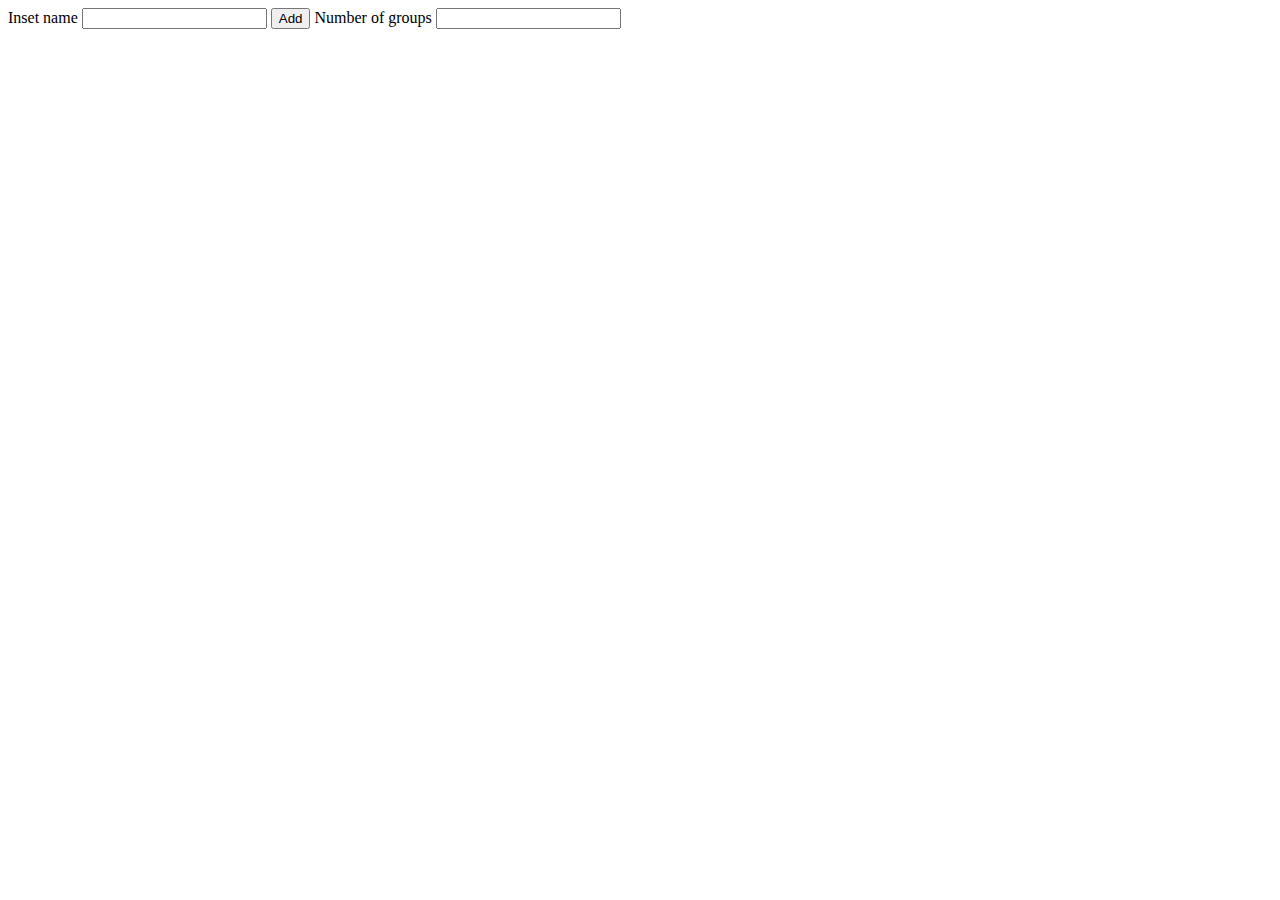
<file: M2-D3-Bootstrap/index.html>
<!DOCTYPE html>
<!--
    WELCOME TO THE STRIVE TEAM GENERATOR!

    In this app you will generate teams and assign the participants to them.
    You will use the Bootstrap components for the elements of your app.

    The features are the following:
    - The user should be able to add a list of names, find a way to get the user input and fill a list with the new name.
    - The user should be able to set the number of teams he wants, so that they will be generated. A team is just another list to be displayed.
    - An "Assign" button will be required in order to launch the team generation functionality.
    - Every time the user clicks on the "Assign" button, a random name is placed in a team and removed from the initial list.
    - Each team should be inside a "column" to be responsive.
    - [EXTRA] Create a button to remove a user from a team, and putting him back in the main list, waiting to be reassigned.
    - [EXTRA] Create a button to reset the state of the app.
-->
<html lang="en">
  <head>
    <!-- Required meta tags -->
    <meta charset="utf-8" />
    <meta
      name="viewport"
      content="width=device-width, initial-scale=1, shrink-to-fit=no"
    />

    <!-- Bootstrap CSS -->
    <link
      rel="stylesheet"
      href="https://cdn.jsdelivr.net/npm/bootstrap@4.6.0/dist/css/bootstrap.min.css"
      integrity="sha384-B0vP5xmATw1+K9KRQjQERJvTumQW0nPEzvF6L/Z6nronJ3oUOFUFpCjEUQouq2+l"
      crossorigin="anonymous"
    />
  </head>
  <body>
<!-- creating the input fillds to accept user input -->
    <div class="container">
        <div class="jumbotron">
            <!-- insert all the names in a array -->
            <label for="name">Inset name</label>
            <input type="text" name="name" id="name" value"">
            <input type="button" value="Add" onclick="addPeople()">
            
            <!-- second step  Accepting and dividing into groups-->
            <label for="group">Number of groups</label>
            <input type="number" id="group">
        </div>
    </div>

    <!-- output the result  -->
    <div class="container mt-5">
        <div class="jumbotron">

        </div>
    </div>

    <script
      src="https://code.jquery.com/jquery-3.5.1.slim.min.js"
      integrity="sha384-DfXdz2htPH0lsSSs5nCTpuj/zy4C+OGpamoFVy38MVBnE+IbbVYUew+OrCXaRkfj"
      crossorigin="anonymous"
    ></script>
    <script
      src="https://cdn.jsdelivr.net/npm/bootstrap@4.6.0/dist/js/bootstrap.bundle.min.js"
      integrity="sha384-Piv4xVNRyMGpqkS2by6br4gNJ7DXjqk09RmUpJ8jgGtD7zP9yug3goQfGII0yAns"
      crossorigin="anonymous"
    ></script>
<script src="./index.js"></script>
  </body>
</html>
</file>
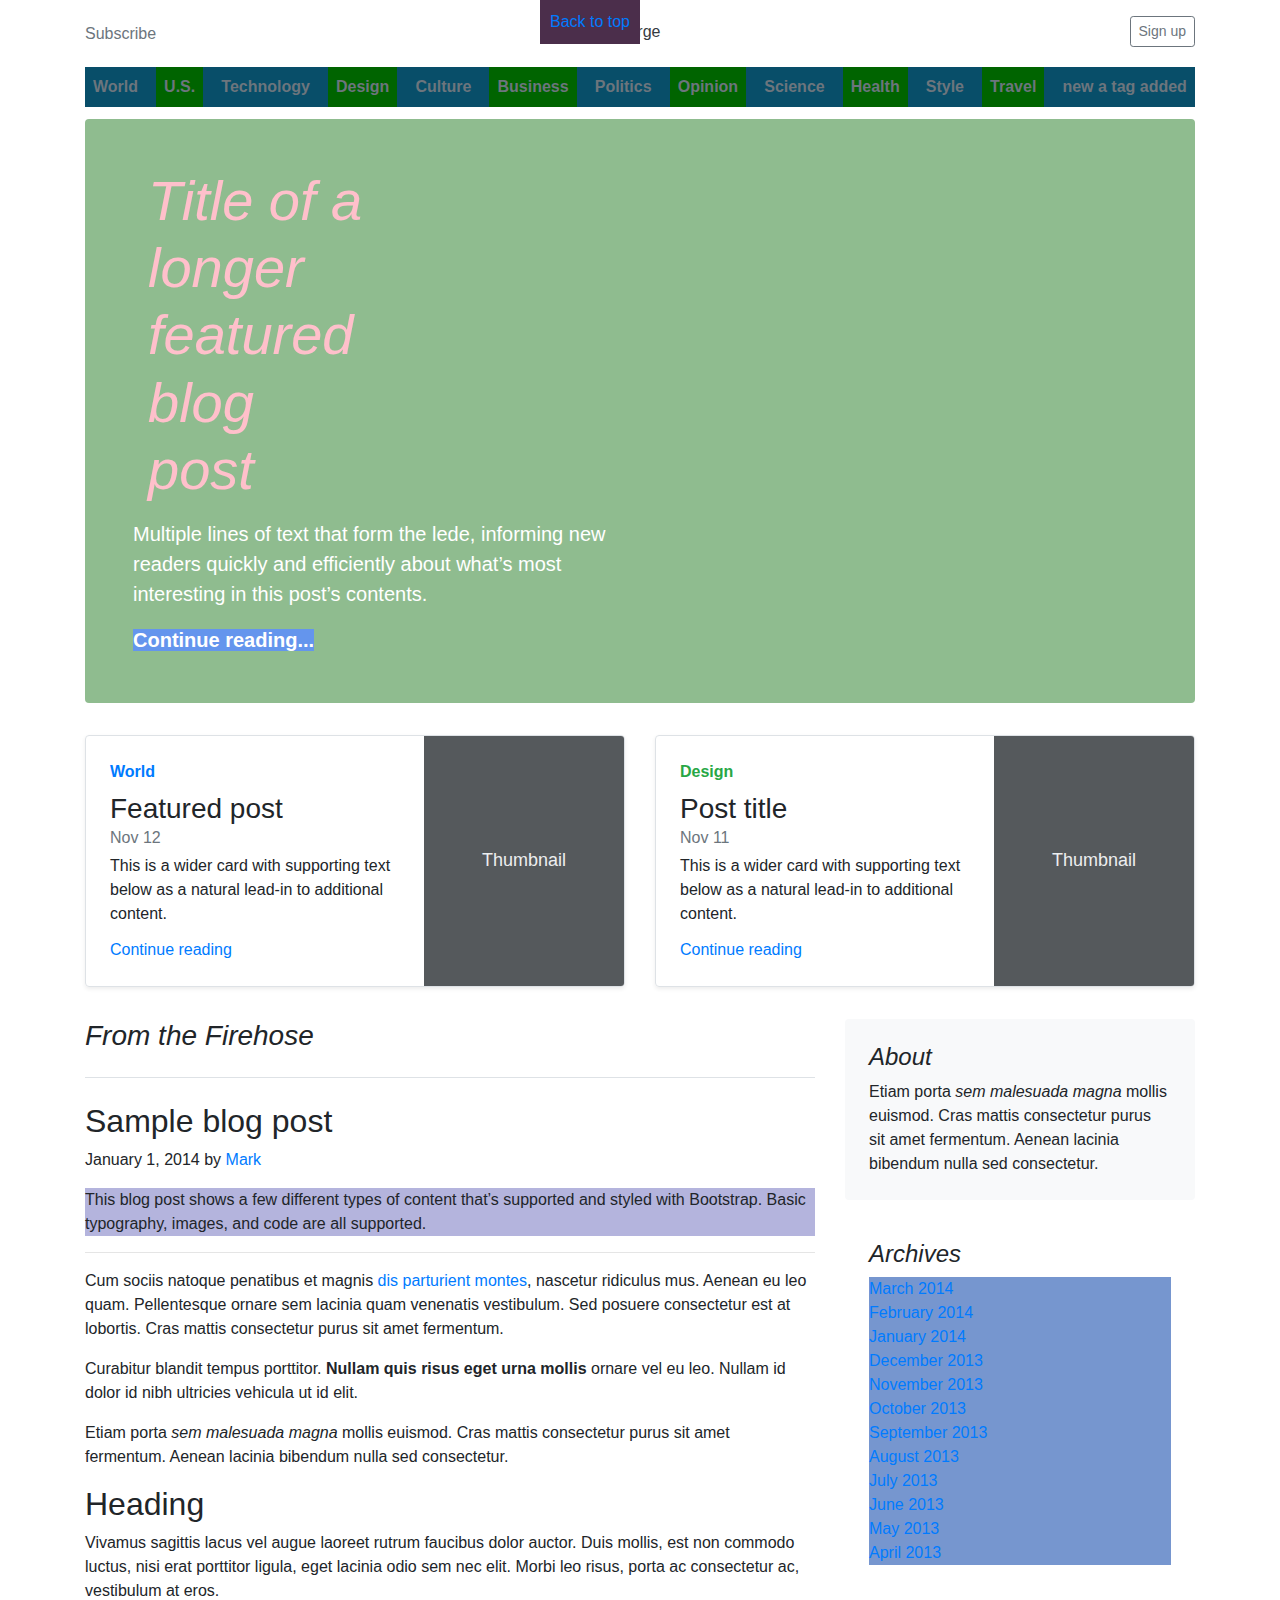
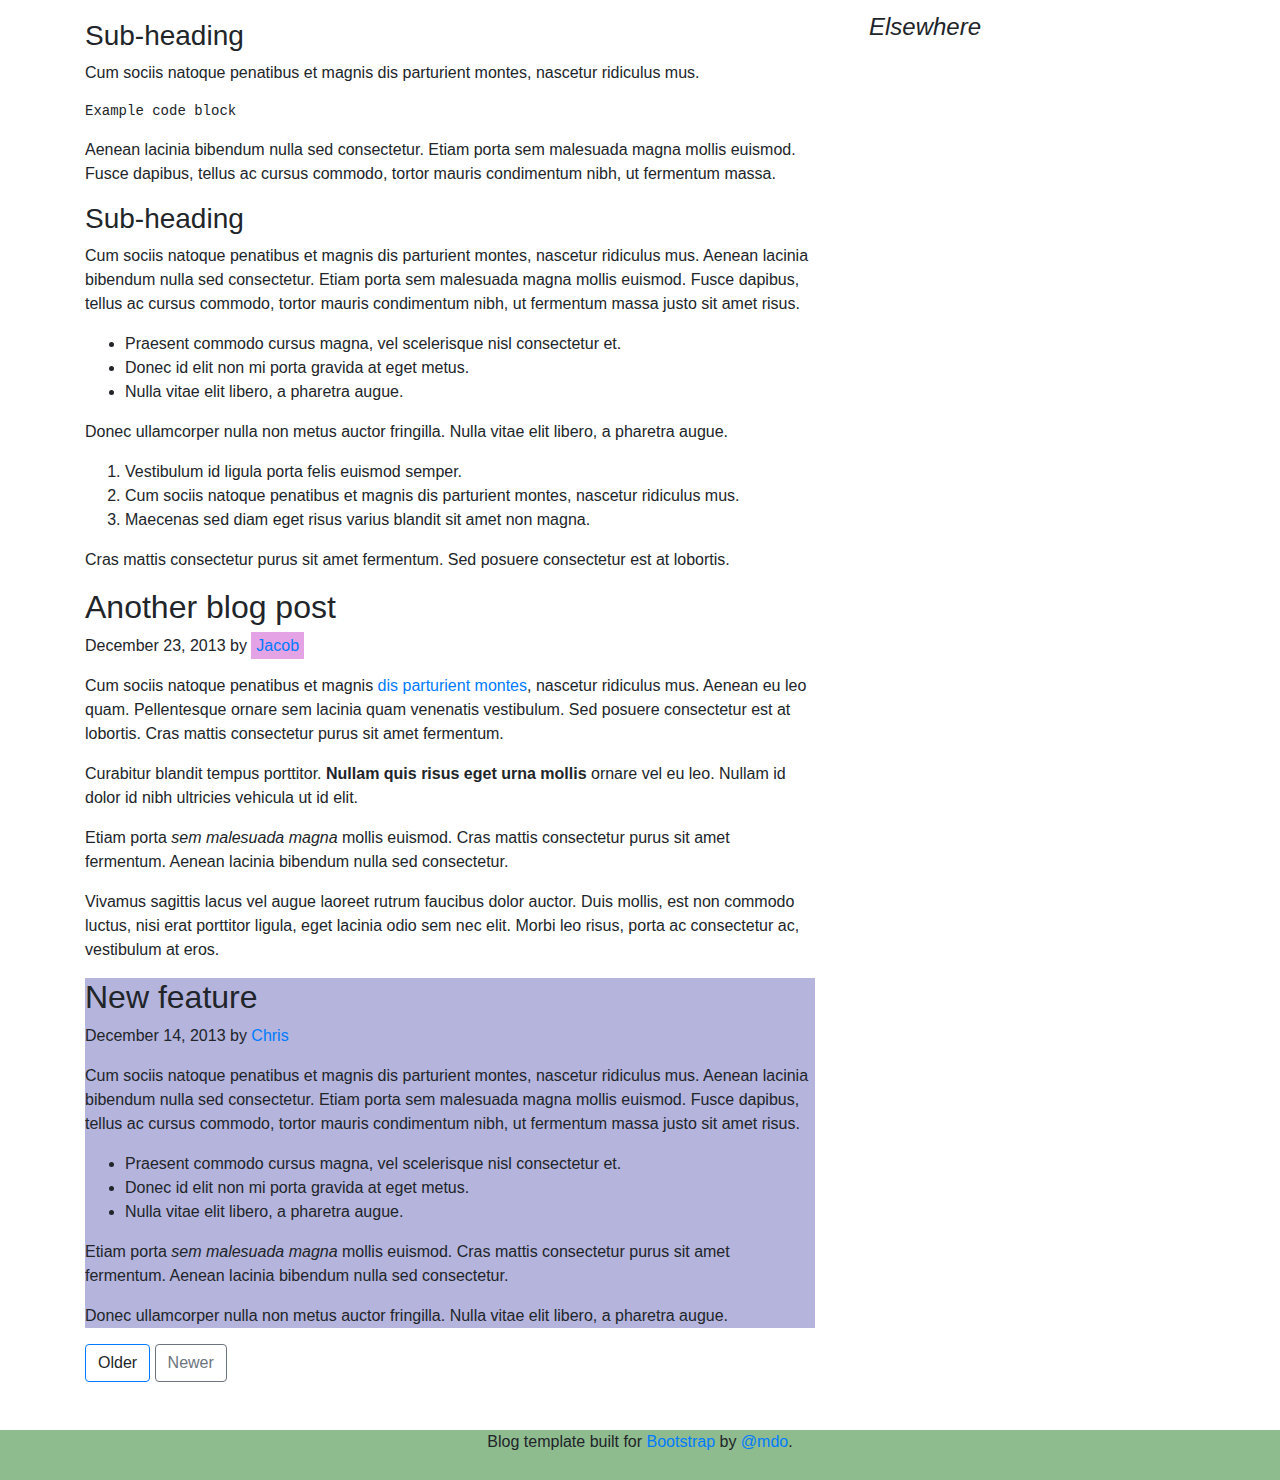
<file: M2-D7/index.html>
<!DOCTYPE html>
<html lang="en">
<!--
        "Selectors"
        Selectors helps targeting elements in the DOM.
        They are useful bot on CSS & JS.
        Here you'll find a lot of exercises about it.

        IMPORTANT: you can't ADD classes or IDs to help you out! 

        To test them out, just add a "color" or "border" or "background-color" to the rule

        10 CSS Exercises
        10 JS Exercises
    -->

<head>
  <style>
    /*
            EX1) Write a selector to target the h1 in jumbotron
            EX2) Write a selector to target every children of the navbar
            EX3) Write a selector to target the "continue reading..." inside the jumbotron
            EX4) Write a selector to target the first blogpost
            EX5) Write a selector to target the "even" links in the navbar
            EX6) Write a selector to target the last blog post
            EX7) Write a selector to target all the li into the first ordered-list in the sidebar ( Archives )
            EX8) Write a selector to target the second post author
            EX9) Write a selector to target the "back to top" link     #### EXTRA Try doing it without targeting the footer element directly
            EX10) Write a selector to target the footer
        */
  </style>
  <meta charset="utf-8" />
  <meta name="viewport" content="width=device-width, initial-scale=1, shrink-to-fit=no" />
  <meta name="description" content="" />
  <meta name="author" content="Mark Otto, Jacob Thornton, and Bootstrap contributors" />
  <meta name="generator" content="Jekyll v3.8.5" />
  <title>Blog Template · Bootstrap</title>

  <link rel="canonical" href="https://getbootstrap.com/docs/4.3/examples/blog/" />

  <!-- Bootstrap core CSS -->
  <link rel="stylesheet" href="https://stackpath.bootstrapcdn.com/bootstrap/4.3.1/css/bootstrap.min.css"
    integrity="sha384-ggOyR0iXCbMQv3Xipma34MD+dH/1fQ784/j6cY/iJTQUOhcWr7x9JvoRxT2MZw1T" crossorigin="anonymous" />
  <link rel="stylesheet" href="./style.css">
  <style>
    .bd-placeholder-img {
      font-size: 1.125rem;
      text-anchor: middle;
      -webkit-user-select: none;
      -moz-user-select: none;
      -ms-user-select: none;
      user-select: none;
    }

    @media (min-width: 768px) {
      .bd-placeholder-img-lg {
        font-size: 3.5rem;
      }
    }
  </style>
  <link href="https://fonts.googleapis.com/css?family=Playfair+Display:700,900" rel="stylesheet" />
</head>

<body>
  <div class="container">
    <header class="blog-header py-3">
      <div class="row flex-nowrap justify-content-between align-items-center">
        <div class="col-4 pt-1">
          <a class="text-muted" href="#">Subscribe</a>
        </div>
        <div class="col-4 text-center">
          <a class="blog-header-logo text-dark" href="#">Large</a>
        </div>
        <div class="col-4 d-flex justify-content-end align-items-center">
          <a class="text-muted" href="#">
            <svg xmlns="http://www.w3.org/2000/svg" width="20" height="20" fill="none" stroke="currentColor"
              stroke-linecap="round" stroke-linejoin="round" stroke-width="2" class="mx-3" role="img"
              viewBox="0 0 24 24" focusable="false">
              <title>Search</title>
              <circle cx="10.5" cy="10.5" r="7.5" />
              <path d="M21 21l-5.2-5.2" />
            </svg>
          </a>
          <a class="btn btn-sm btn-outline-secondary" href="#">Sign up</a>
        </div>
      </div>
    </header>

    <div class="nav-scroller py-1 mb-2">
      <nav class="nav d-flex justify-content-between">
        <a class="p-2 text-muted" href="#">World</a>
        <a class="p-2 text-muted" href="#">U.S.</a>
        <a class="p-2 text-muted" href="#">Technology</a>
        <a class="p-2 text-muted" href="#">Design</a>
        <a class="p-2 text-muted" href="#">Culture</a>
        <a class="p-2 text-muted" href="#">Business</a>
        <a class="p-2 text-muted" href="#">Politics</a>
        <a class="p-2 text-muted" href="#">Opinion</a>
        <a class="p-2 text-muted" href="#">Science</a>
        <a class="p-2 text-muted" href="#">Health</a>
        <a class="p-2 text-muted" href="#">Style</a>
        <a class="p-2 text-muted" href="#">Travel</a>
      </nav>
    </div>

    <div class="jumbotron p-4 p-md-5 text-white rounded bg-dark">
      <div class="col-md-6 px-0">
        <h1 class="display-4 font-italic">
          Title of a longer featured blog post
        </h1>
        <p class="lead my-3">
          Multiple lines of text that form the lede, informing new readers
          quickly and efficiently about what’s most interesting in this post’s
          contents.
        </p>
        <p class="lead mb-0">
          <a href="#" class="text-white font-weight-bold">Continue reading...</a>
        </p>
      </div>
    </div>

    <div class="row mb-2">
      <div class="col-md-6">
        <div
          class="row no-gutters border rounded overflow-hidden flex-md-row mb-4 shadow-sm h-md-250 position-relative">
          <div class="col p-4 d-flex flex-column position-static">
            <strong class="d-inline-block mb-2 text-primary">World</strong>
            <h3 class="mb-0">Featured post</h3>
            <div class="mb-1 text-muted">Nov 12</div>
            <p class="card-text mb-auto">
              This is a wider card with supporting text below as a natural
              lead-in to additional content.
            </p>
            <a href="#" class="stretched-link">Continue reading</a>
          </div>
          <div class="col-auto d-none d-lg-block">
            <svg class="bd-placeholder-img" width="200" height="250" xmlns="http://www.w3.org/2000/svg"
              preserveAspectRatio="xMidYMid slice" focusable="false" role="img" aria-label="Placeholder: Thumbnail">
              <title>Placeholder</title>
              <rect width="100%" height="100%" fill="#55595c" />
              <text x="50%" y="50%" fill="#eceeef" dy=".3em">Thumbnail</text>
            </svg>
          </div>
        </div>
      </div>
      <div class="col-md-6">
        <div
          class="row no-gutters border rounded overflow-hidden flex-md-row mb-4 shadow-sm h-md-250 position-relative">
          <div class="col p-4 d-flex flex-column position-static">
            <strong class="d-inline-block mb-2 text-success">Design</strong>
            <h3 class="mb-0">Post title</h3>
            <div class="mb-1 text-muted">Nov 11</div>
            <p class="mb-auto">
              This is a wider card with supporting text below as a natural
              lead-in to additional content.
            </p>
            <a href="#" class="stretched-link">Continue reading</a>
          </div>
          <div class="col-auto d-none d-lg-block">
            <svg class="bd-placeholder-img" width="200" height="250" xmlns="http://www.w3.org/2000/svg"
              preserveAspectRatio="xMidYMid slice" focusable="false" role="img" aria-label="Placeholder: Thumbnail">
              <title>Placeholder</title>
              <rect width="100%" height="100%" fill="#55595c" />
              <text x="50%" y="50%" fill="#eceeef" dy=".3em">Thumbnail</text>
            </svg>
          </div>
        </div>
      </div>
    </div>
  </div>

  <main role="main" class="container mb-5">
    <div class="row">
      <div class="col-md-8 blog-main">
        <h3 class="pb-4 mb-4 font-italic border-bottom">From the Firehose</h3>

        <div class="blog-post">
          <h2 class="blog-post-title">Sample blog post</h2>
          <p class="blog-post-meta">
            January 1, 2014 by <a href="#">Mark</a>
          </p>

          <p>
            This blog post shows a few different types of content that’s
            supported and styled with Bootstrap. Basic typography, images, and
            code are all supported.
          </p>
          <hr />
          <p>
            Cum sociis natoque penatibus et magnis
            <a href="#">dis parturient montes</a>, nascetur ridiculus mus.
            Aenean eu leo quam. Pellentesque ornare sem lacinia quam venenatis
            vestibulum. Sed posuere consectetur est at lobortis. Cras mattis
            consectetur purus sit amet fermentum.
          </p>
          <blockquote>
            <p>
              Curabitur blandit tempus porttitor.
              <strong>Nullam quis risus eget urna mollis</strong> ornare vel
              eu leo. Nullam id dolor id nibh ultricies vehicula ut id elit.
            </p>
          </blockquote>
          <p>
            Etiam porta <em>sem malesuada magna</em> mollis euismod. Cras
            mattis consectetur purus sit amet fermentum. Aenean lacinia
            bibendum nulla sed consectetur.
          </p>
          <h2>Heading</h2>
          <p>
            Vivamus sagittis lacus vel augue laoreet rutrum faucibus dolor
            auctor. Duis mollis, est non commodo luctus, nisi erat porttitor
            ligula, eget lacinia odio sem nec elit. Morbi leo risus, porta ac
            consectetur ac, vestibulum at eros.
          </p>
          <h3>Sub-heading</h3>
          <p>
            Cum sociis natoque penatibus et magnis dis parturient montes,
            nascetur ridiculus mus.
          </p>
          <pre><code>Example code block</code></pre>
          <p>
            Aenean lacinia bibendum nulla sed consectetur. Etiam porta sem
            malesuada magna mollis euismod. Fusce dapibus, tellus ac cursus
            commodo, tortor mauris condimentum nibh, ut fermentum massa.
          </p>
          <h3>Sub-heading</h3>
          <p>
            Cum sociis natoque penatibus et magnis dis parturient montes,
            nascetur ridiculus mus. Aenean lacinia bibendum nulla sed
            consectetur. Etiam porta sem malesuada magna mollis euismod. Fusce
            dapibus, tellus ac cursus commodo, tortor mauris condimentum nibh,
            ut fermentum massa justo sit amet risus.
          </p>
          <ul>
            <li>
              Praesent commodo cursus magna, vel scelerisque nisl consectetur
              et.
            </li>
            <li>Donec id elit non mi porta gravida at eget metus.</li>
            <li>Nulla vitae elit libero, a pharetra augue.</li>
          </ul>
          <p>
            Donec ullamcorper nulla non metus auctor fringilla. Nulla vitae
            elit libero, a pharetra augue.
          </p>
          <ol>
            <li>Vestibulum id ligula porta felis euismod semper.</li>
            <li>
              Cum sociis natoque penatibus et magnis dis parturient montes,
              nascetur ridiculus mus.
            </li>
            <li>
              Maecenas sed diam eget risus varius blandit sit amet non magna.
            </li>
          </ol>
          <p>
            Cras mattis consectetur purus sit amet fermentum. Sed posuere
            consectetur est at lobortis.
          </p>
        </div>
        <!-- /.blog-post -->

        <div class="blog-post">
          <h2 class="blog-post-title">Another blog post</h2>
          <p class="blog-post-meta">
            December 23, 2013 by <a href="#">Jacob</a>
          </p>

          <p>
            Cum sociis natoque penatibus et magnis
            <a href="#">dis parturient montes</a>, nascetur ridiculus mus.
            Aenean eu leo quam. Pellentesque ornare sem lacinia quam venenatis
            vestibulum. Sed posuere consectetur est at lobortis. Cras mattis
            consectetur purus sit amet fermentum.
          </p>
          <blockquote>
            <p>
              Curabitur blandit tempus porttitor.
              <strong>Nullam quis risus eget urna mollis</strong> ornare vel
              eu leo. Nullam id dolor id nibh ultricies vehicula ut id elit.
            </p>
          </blockquote>
          <p>
            Etiam porta <em>sem malesuada magna</em> mollis euismod. Cras
            mattis consectetur purus sit amet fermentum. Aenean lacinia
            bibendum nulla sed consectetur.
          </p>
          <p>
            Vivamus sagittis lacus vel augue laoreet rutrum faucibus dolor
            auctor. Duis mollis, est non commodo luctus, nisi erat porttitor
            ligula, eget lacinia odio sem nec elit. Morbi leo risus, porta ac
            consectetur ac, vestibulum at eros.
          </p>
        </div>
        <!-- /.blog-post -->

        <div class="blog-post">
          <h2 class="blog-post-title">New feature</h2>
          <p class="blog-post-meta">
            December 14, 2013 by <a href="#">Chris</a>
          </p>

          <p>
            Cum sociis natoque penatibus et magnis dis parturient montes,
            nascetur ridiculus mus. Aenean lacinia bibendum nulla sed
            consectetur. Etiam porta sem malesuada magna mollis euismod. Fusce
            dapibus, tellus ac cursus commodo, tortor mauris condimentum nibh,
            ut fermentum massa justo sit amet risus.
          </p>
          <ul>
            <li>
              Praesent commodo cursus magna, vel scelerisque nisl consectetur
              et.
            </li>
            <li>Donec id elit non mi porta gravida at eget metus.</li>
            <li>Nulla vitae elit libero, a pharetra augue.</li>
          </ul>
          <p>
            Etiam porta <em>sem malesuada magna</em> mollis euismod. Cras
            mattis consectetur purus sit amet fermentum. Aenean lacinia
            bibendum nulla sed consectetur.
          </p>
          <p>
            Donec ullamcorper nulla non metus auctor fringilla. Nulla vitae
            elit libero, a pharetra augue.
          </p>
        </div>
        <!-- /.blog-post -->

        <nav class="blog-pagination">
          <a class="btn btn-outline-primary" onclick="removePost()">Older</a>
          <a class="btn btn-outline-secondary" onclick="newPost()" tabindex="-1" aria-disabled="true">Newer</a>
        </nav>
      </div>
      <!-- /.blog-main -->

      <aside class="col-md-4 blog-sidebar">
        <div class="p-4 mb-3 bg-light rounded">
          <h4 class="font-italic">About</h4>
          <p class="mb-0">
            Etiam porta <em>sem malesuada magna</em> mollis euismod. Cras
            mattis consectetur purus sit amet fermentum. Aenean lacinia
            bibendum nulla sed consectetur.
          </p>
        </div>

        <div class="p-4">
          <h4 class="font-italic">Archives</h4>
          <ol class="list-unstyled mb-0">
            <li><a href="#">March 2014</a></li>
            <li><a href="#">February 2014</a></li>
            <li><a href="#">January 2014</a></li>
            <li><a href="#">December 2013</a></li>
            <li><a href="#">November 2013</a></li>
            <li><a href="#">October 2013</a></li>
            <li><a href="#">September 2013</a></li>
            <li><a href="#">August 2013</a></li>
            <li><a href="#">July 2013</a></li>
            <li><a href="#">June 2013</a></li>
            <li><a href="#">May 2013</a></li>
            <li><a href="#">April 2013</a></li>
          </ol>
        </div>

        <div class="p-4">
          <h4 class="font-italic">Elsewhere</h4>
          <ol class="list-unstyled">
            <li><a href="#">GitHub</a></li>
            <li><a href="#">Twitter</a></li>
            <li><a href="#">Facebook</a></li>
          </ol>
        </div>
      </aside>
      <!-- /.blog-sidebar -->
    </div>
    <!-- /.row -->
  </main>
  <!-- /.container -->

  <footer class="blog-footer">
    <p>
      Blog template built for
      <a href="https://getbootstrap.com/">Bootstrap</a> by
      <a href="https://twitter.com/mdo">@mdo</a>.
    </p>
    <p>
      <a href="#">Back to top</a>
    </p>
  </footer>

  <script src="./homework.js">
    /*
      JS Exercises
      EX11) Write a function to add a new link into the navbar
      EX12) Write a function to change the color of the main title
      EX13) Write a function to change the background of the jumbotron
      EX14) Write a function to remove all the links under "Elsewhere"
      EX15) Write a function to change the column size for heading in jumbotron
      EX16) Write a function to remove the "Search" magnifying glass icon
      EX17) Write a function to trim just the first 50 characters in the first paragraph for each blog post
      EX18) Write a function and attach it to the "Newer" button, to add new Blog Post (just div and title)
      EX19) Write a function and attach it to the "Older" button, to remove the last Blog Post
      EX20) Write an alert with the name of the author every time the user hover with the mouse over an author name
  */
  </script>
</body>

</html>
</file>
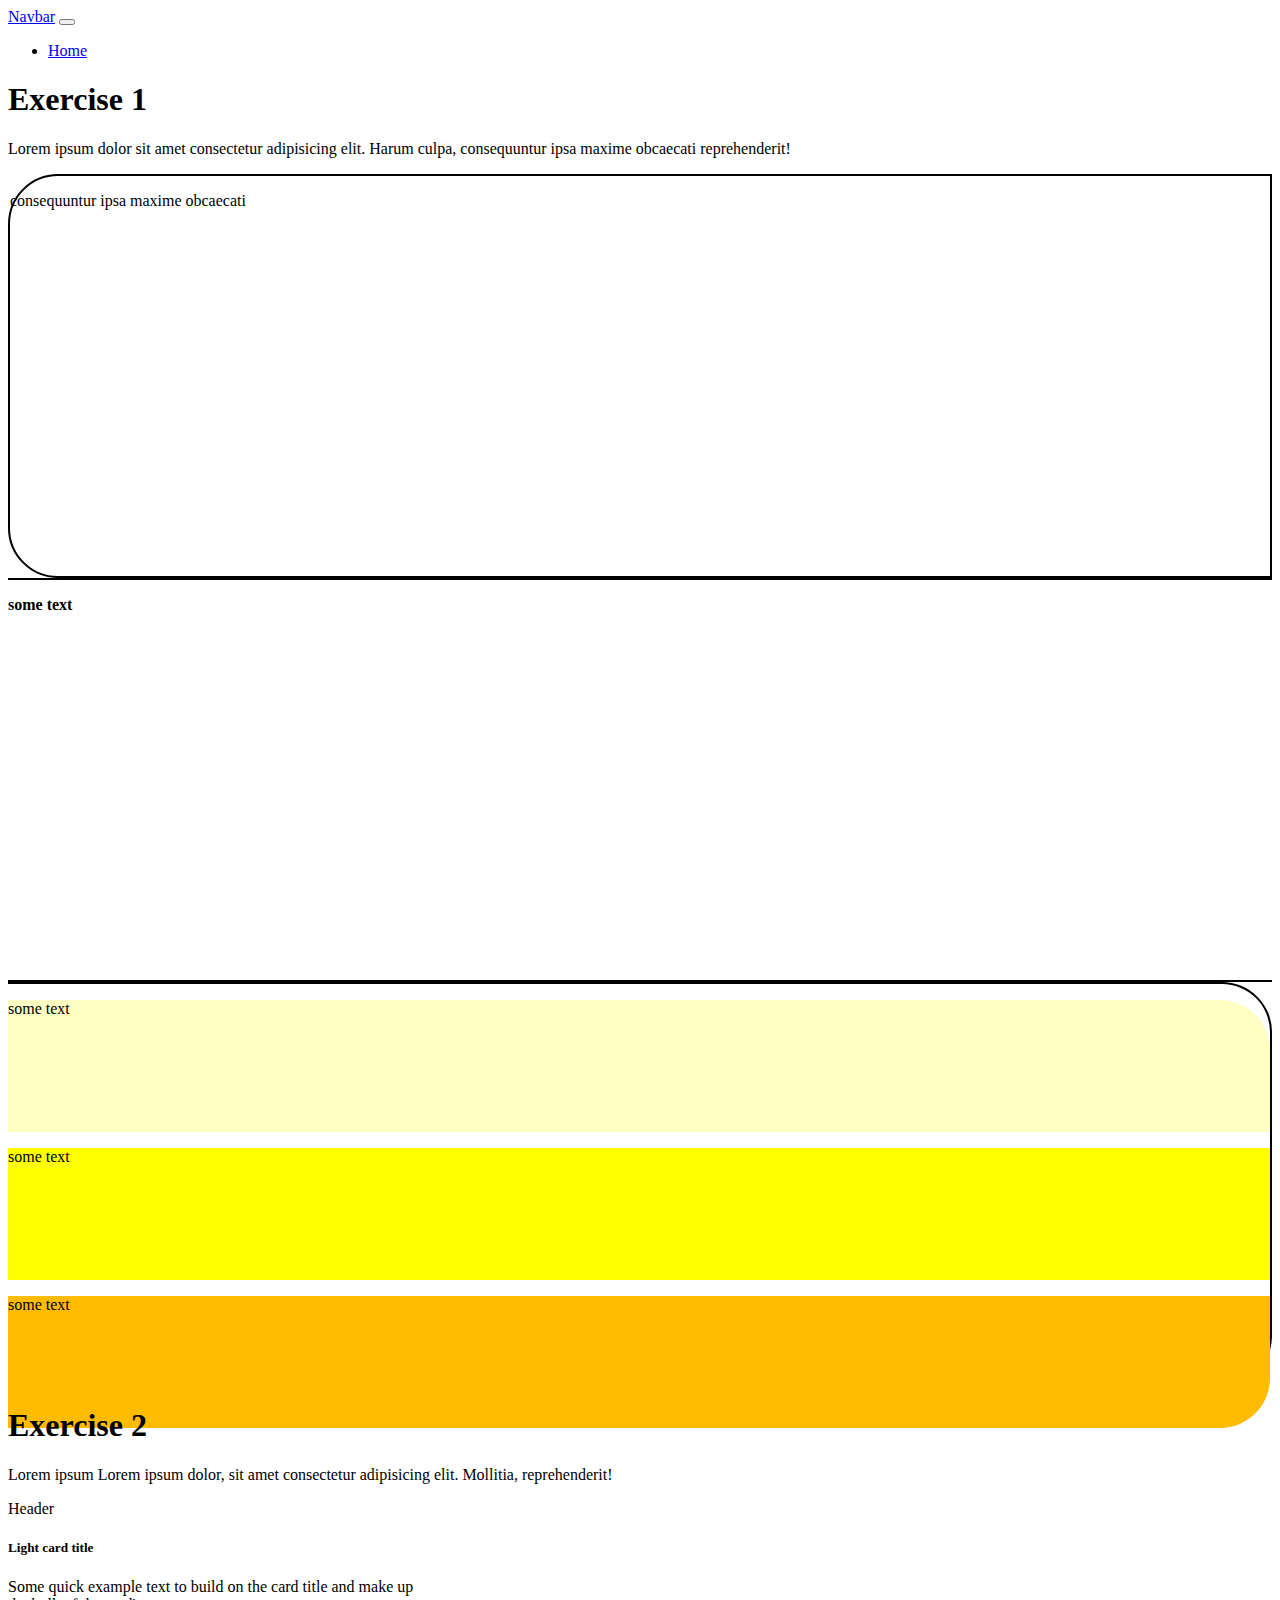
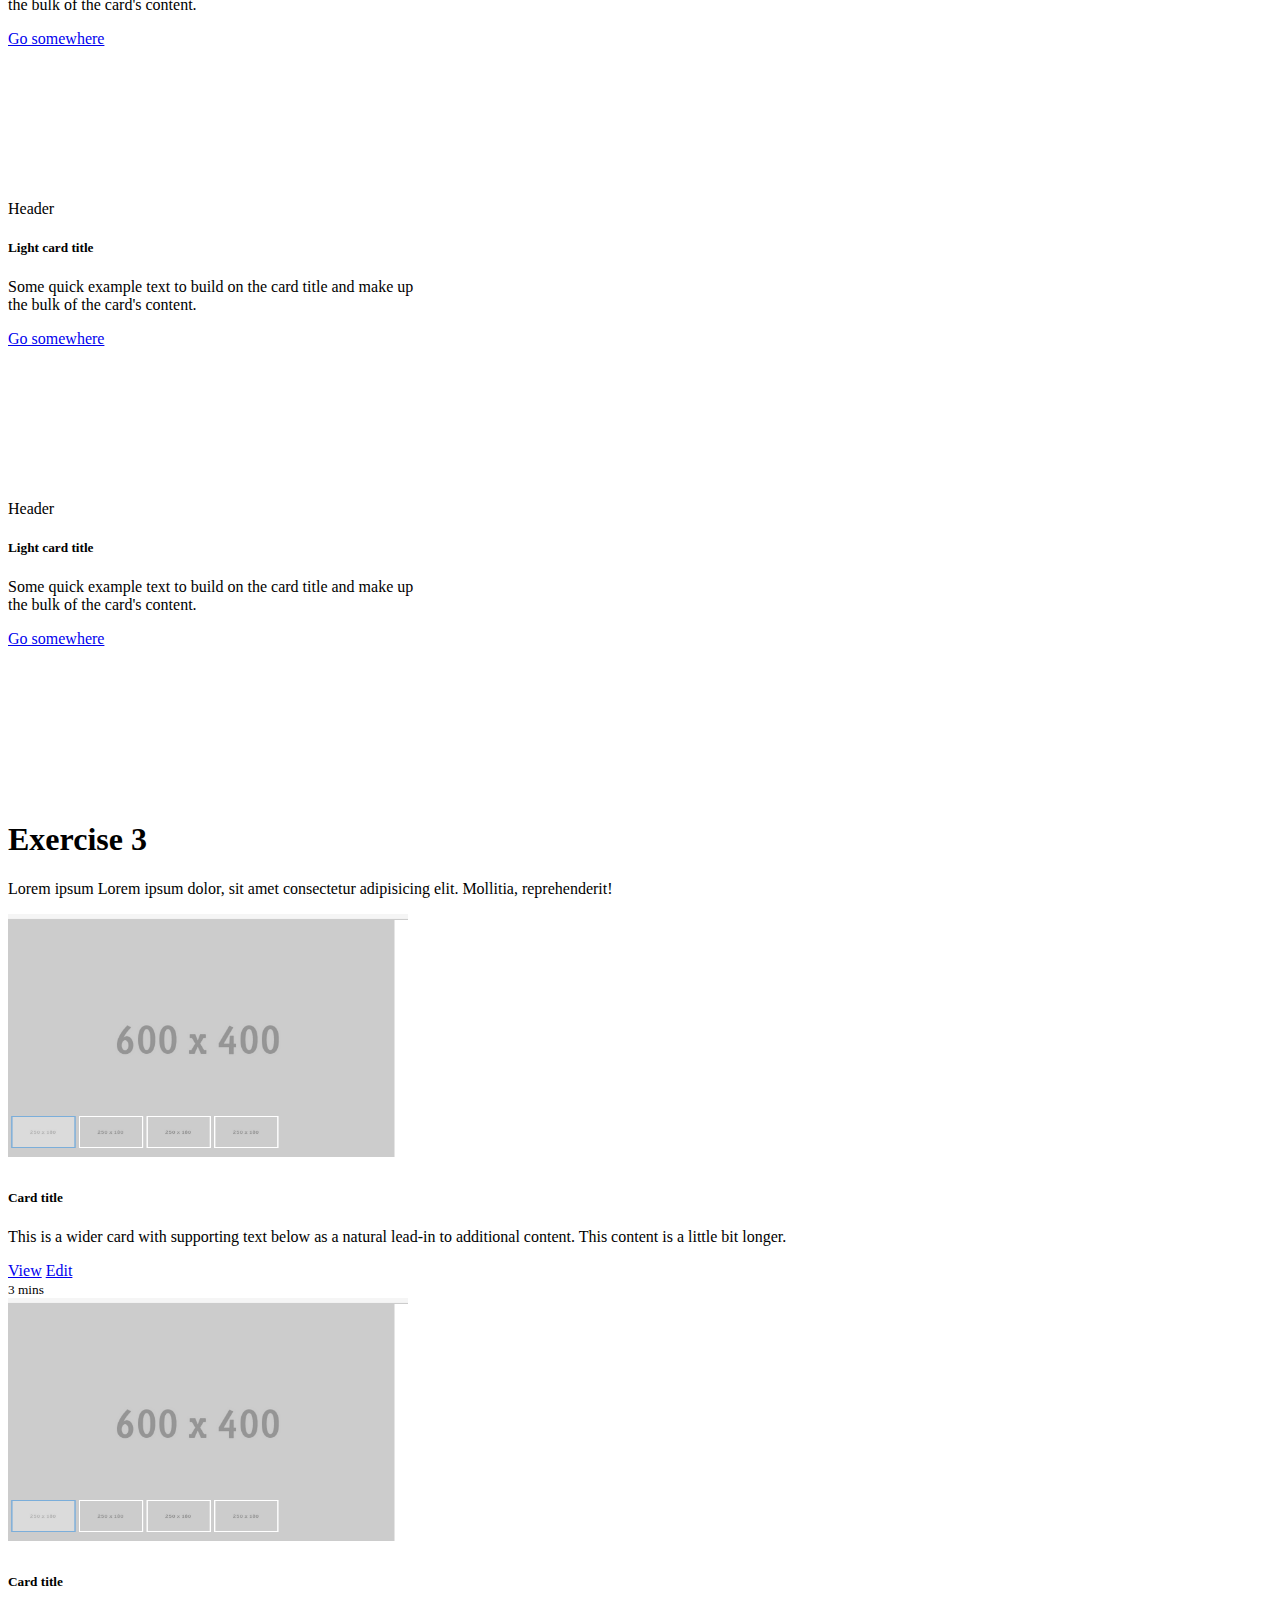
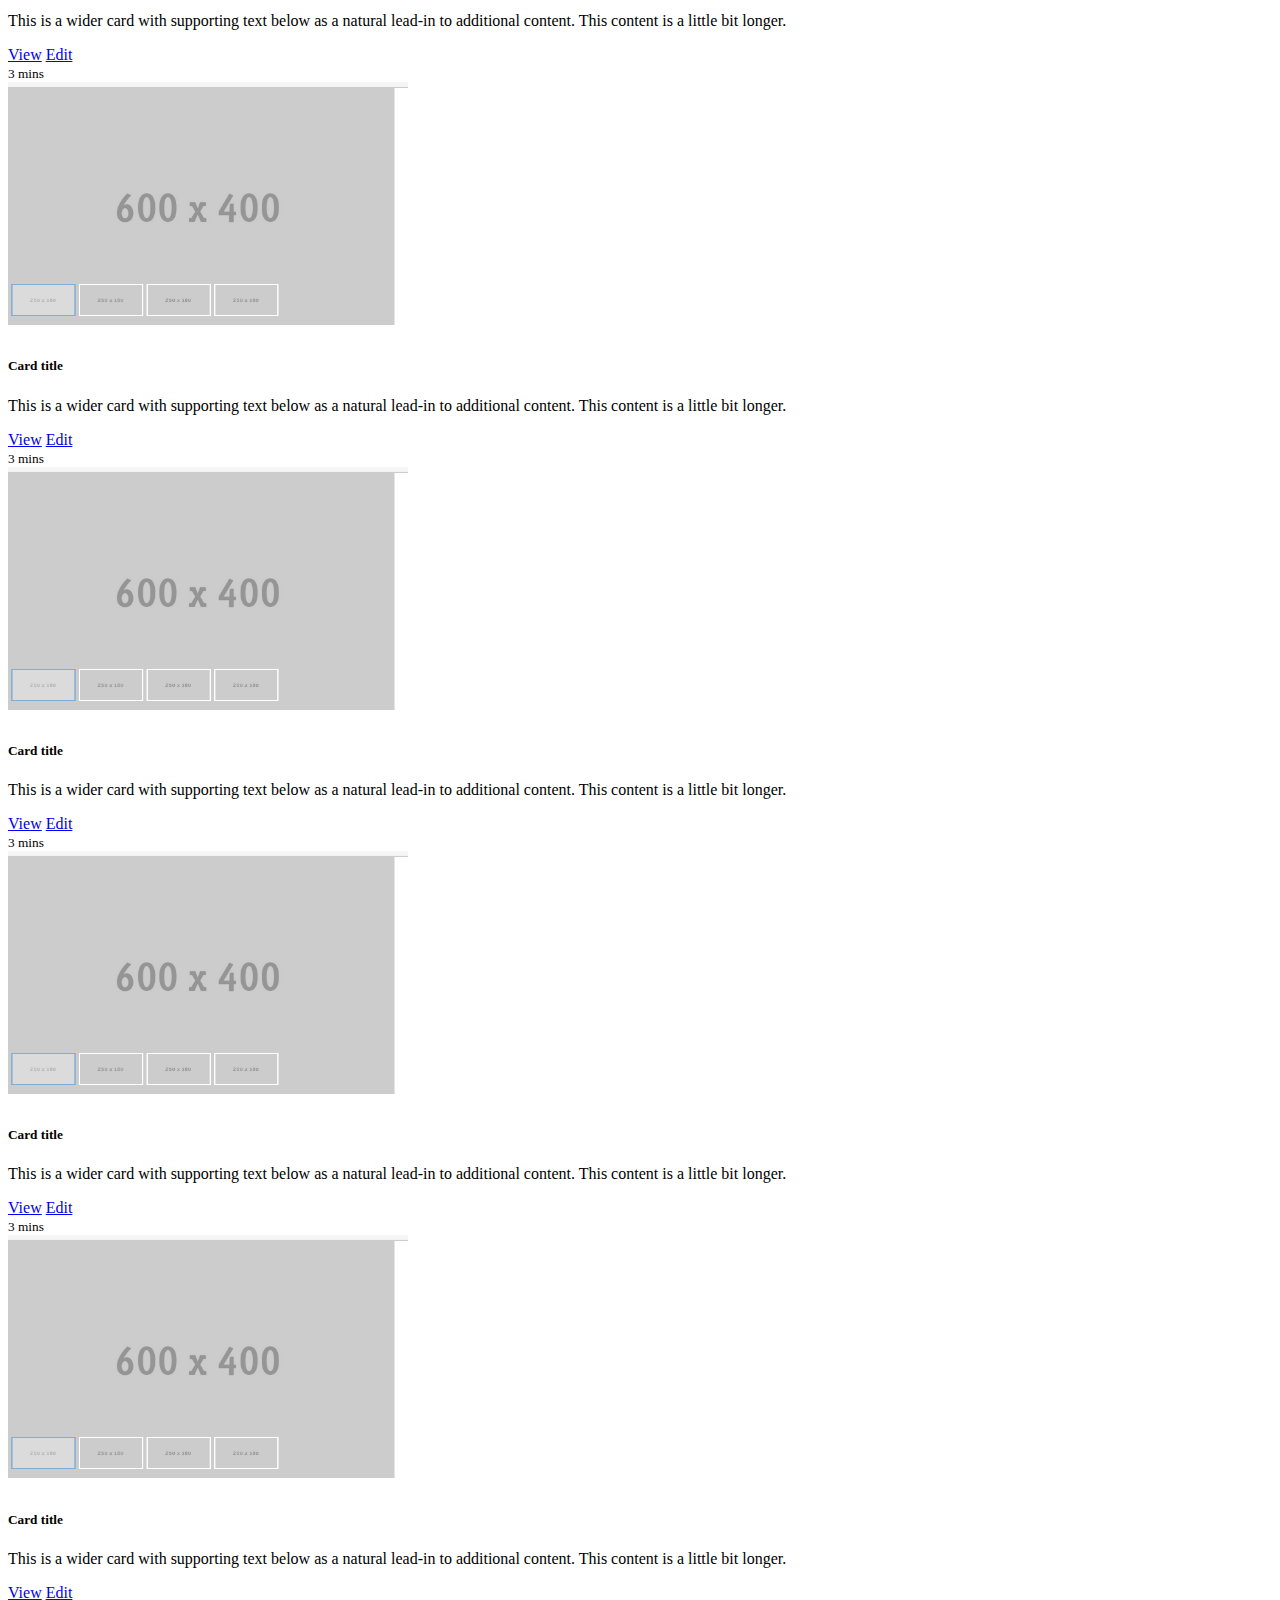
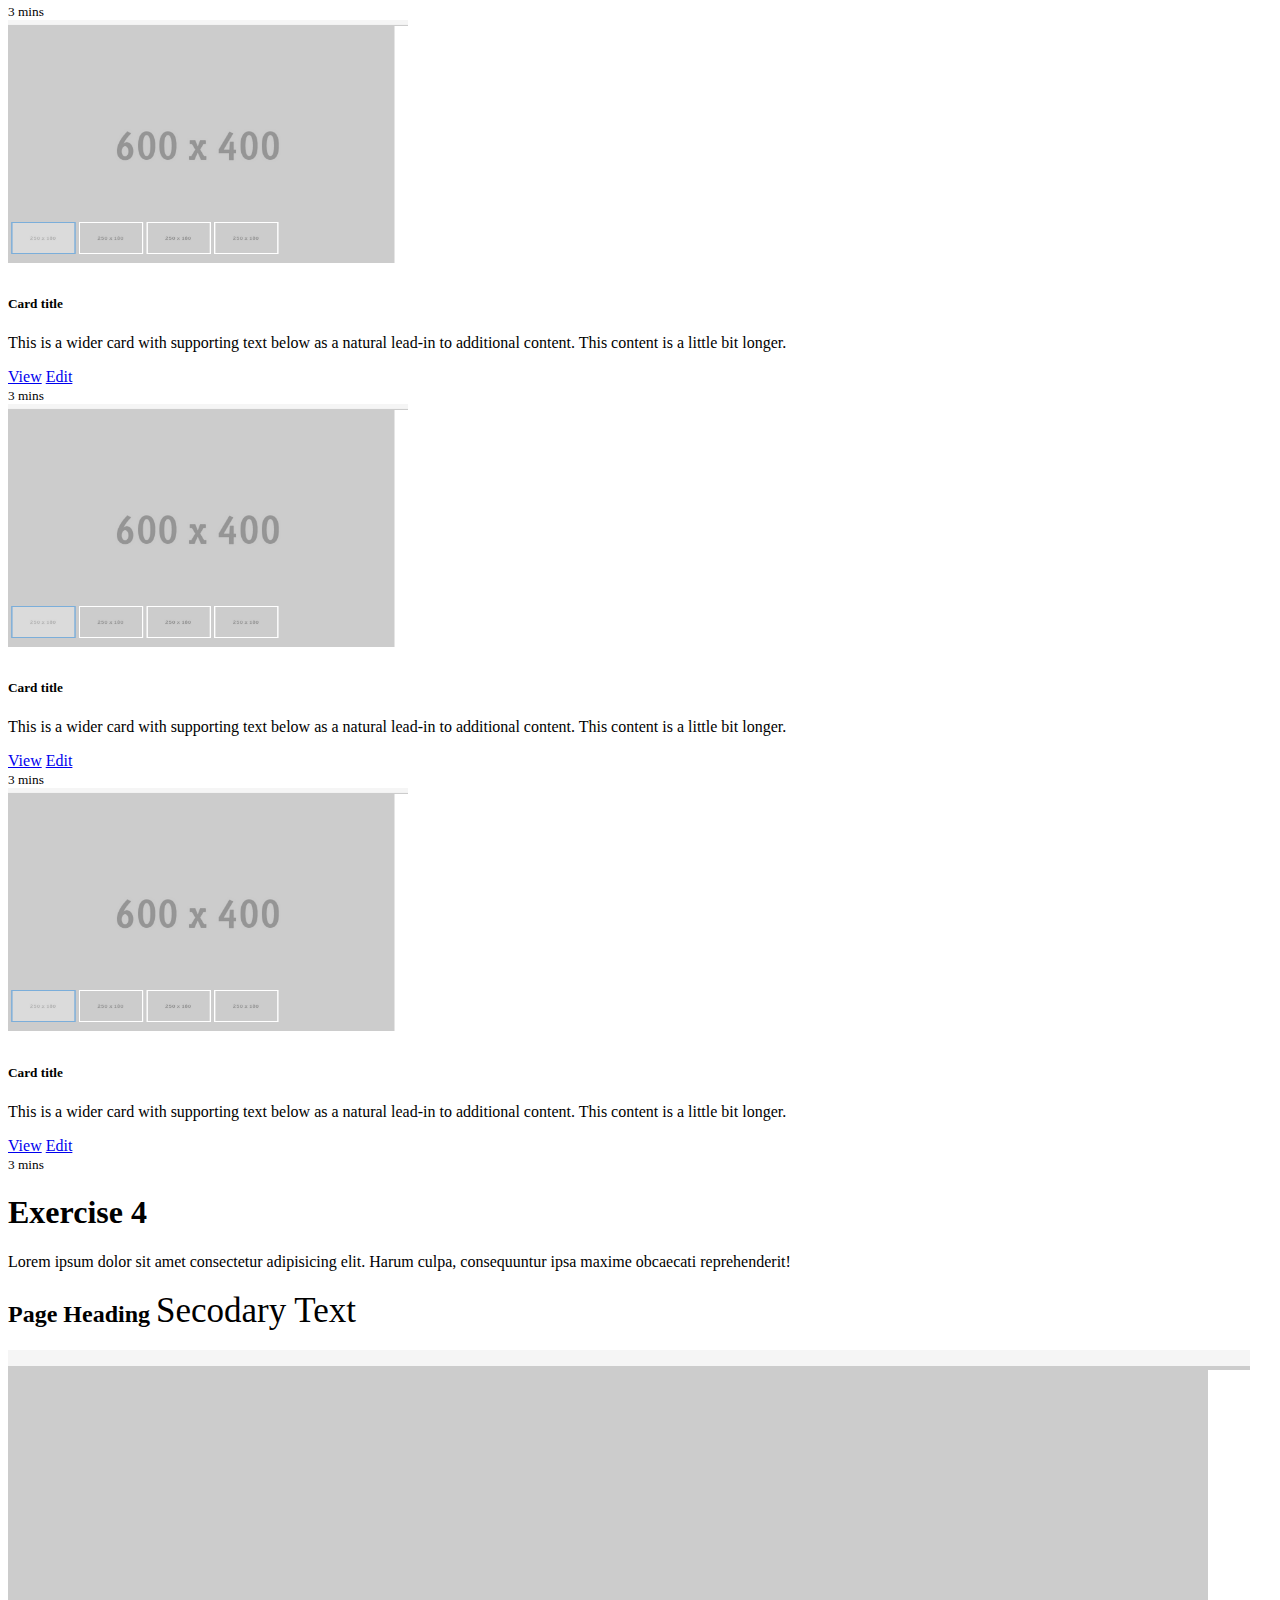
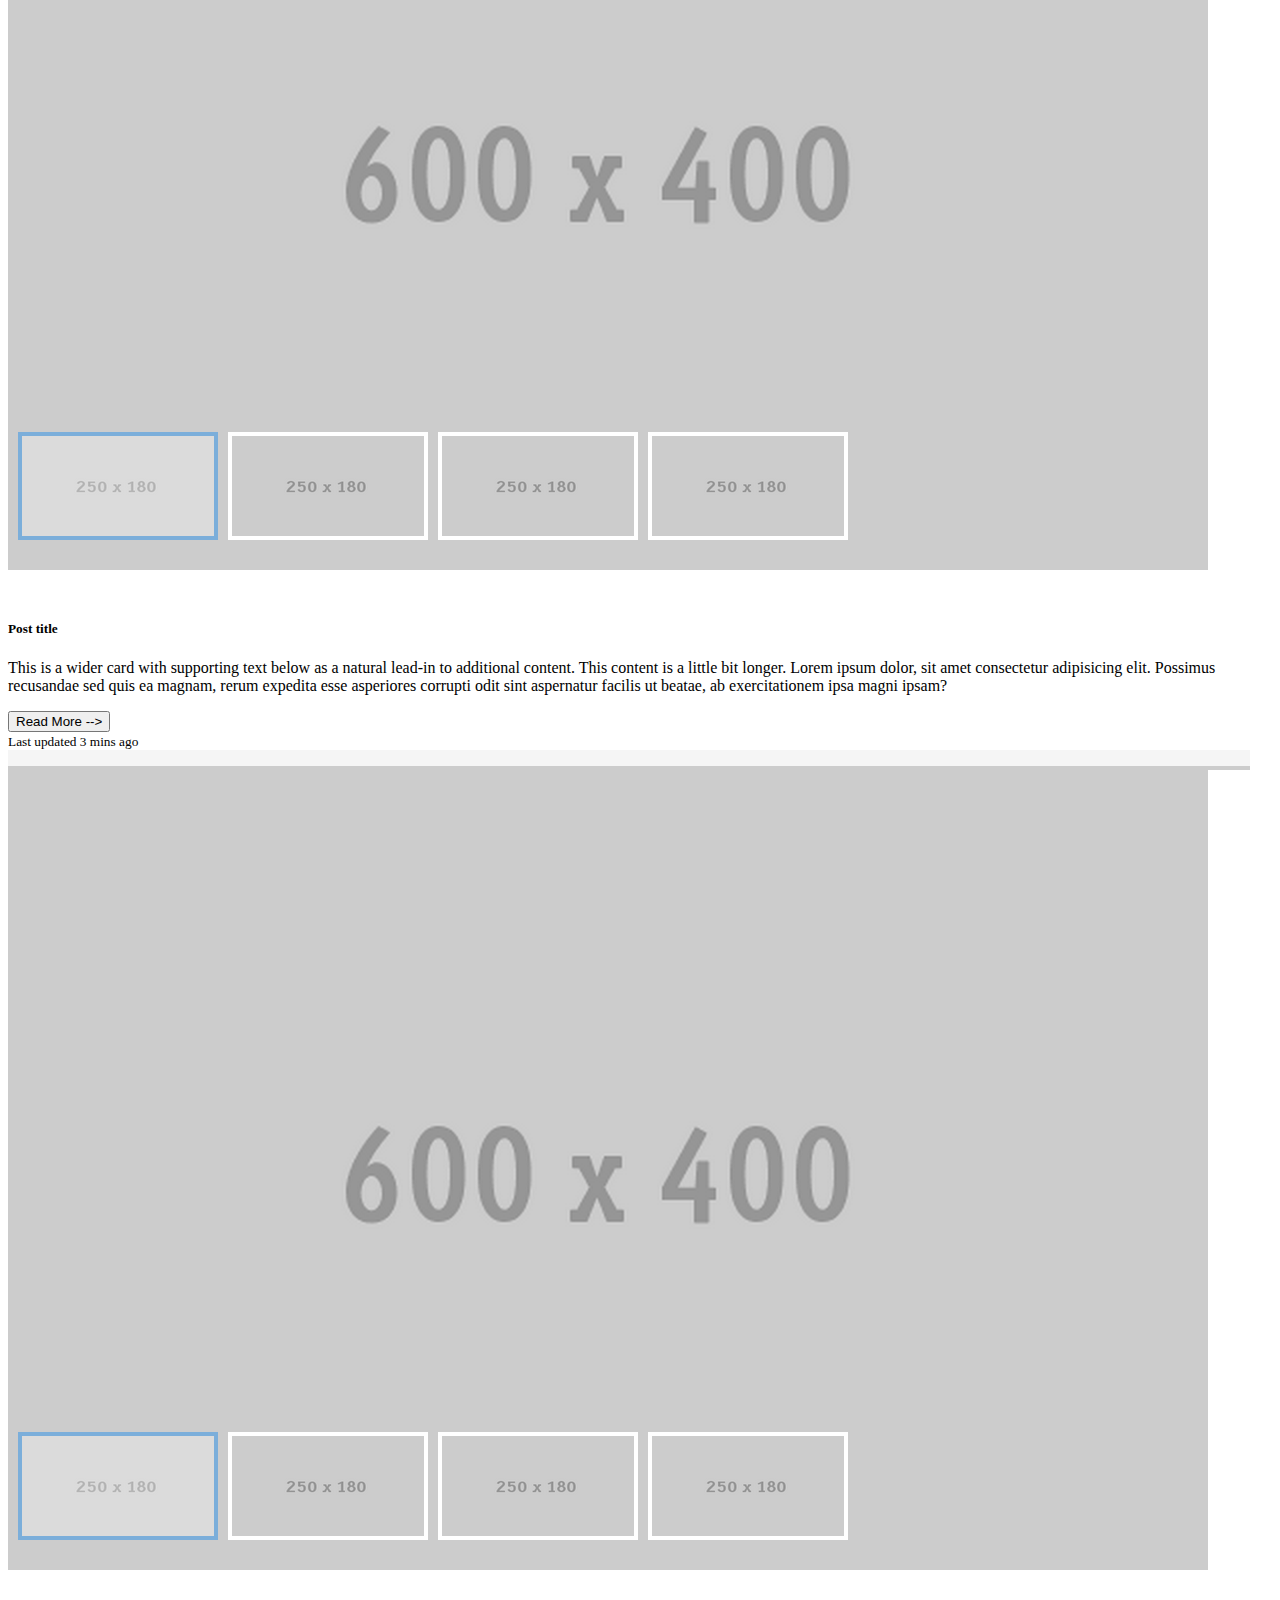
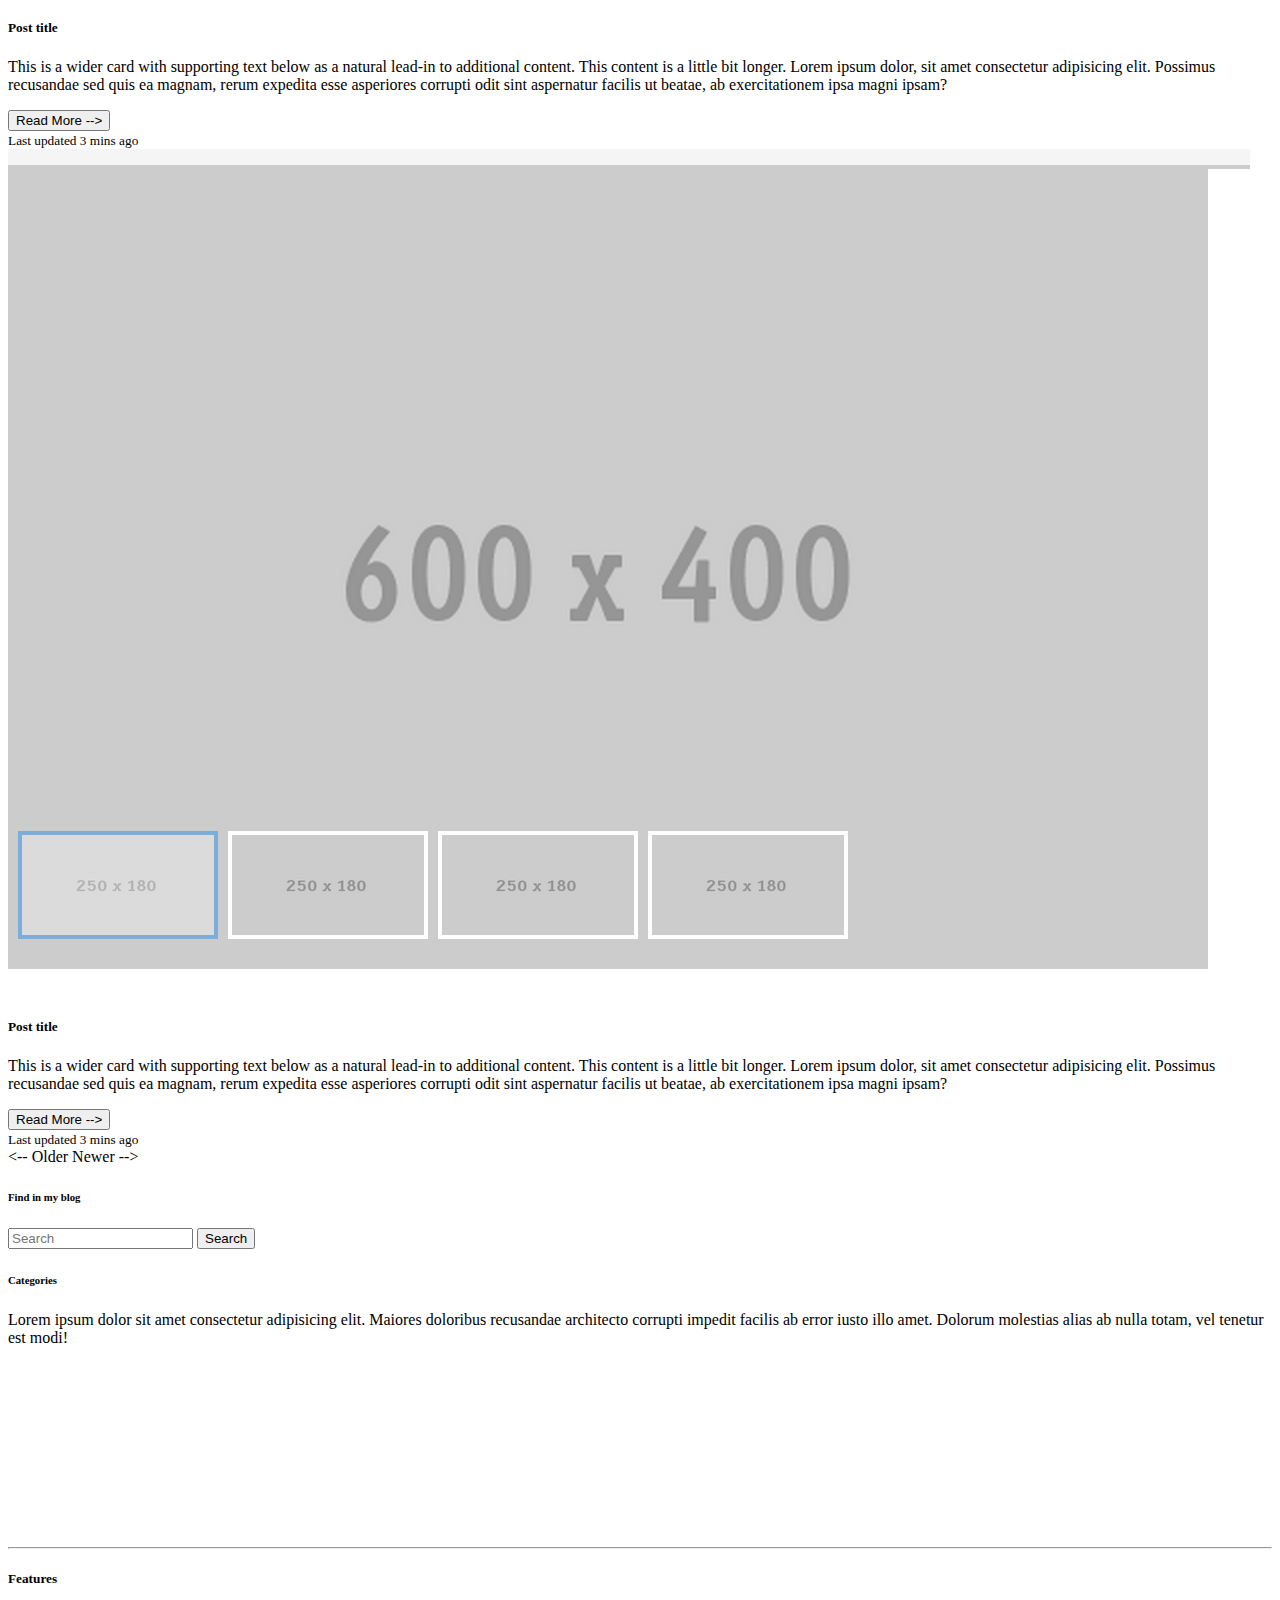
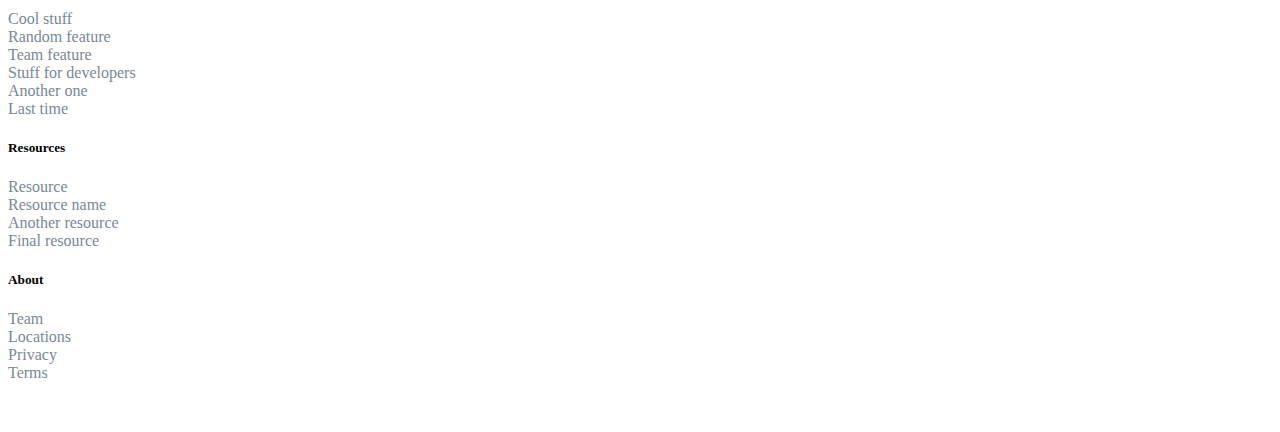
<file: M2-D8/index.html>
<!doctype html>
<html lang="en">

<head>
    <!-- Required meta tags -->
    <meta charset="utf-8">
    <meta name="viewport" content="width=device-width, initial-scale=1">

    <!-- Bootstrap CSS -->
    <link href="https://cdn.jsdelivr.net/npm/bootstrap@5.0.2/dist/css/bootstrap.min.css" rel="stylesheet"
        integrity="sha384-EVSTQN3/azprG1Anm3QDgpJLIm9Nao0Yz1ztcQTwFspd3yD65VohhpuuCOmLASjC" crossorigin="anonymous">

    <title>Pair Programming D8 M2</title>
    <style>
        .border-for-first-col {
            border: 2px solid black;
            border-top-left-radius: 50px;
            border-bottom-left-radius: 50px;
            /* boder */
        }

        .middle-border {
            border-top: 2px solid black;
            border-bottom: 2px solid black;
        }

        .bottom-border {
            border: 2px solid black;
            border-left: none;
            border-top-right-radius: 50px;
            border-bottom-right-radius: 50px;
        }

        .myDiv {
            display: flex;
            flex-direction: row;
            justify-content: center;
            align-items: center;
        }

        .text-underline {
            text-decoration: none;
            color: lightslategray;
        }

        .no-margin {
            margin: 0;
        }

        .yellowish {
            background: rgb(255, 255, 196);
        }

        .very-yellow {
            background: rgb(255, 255, 0);
        }

        .yellow-strong {
            background: rgb(255, 187, 0);
        }

        .yellow-border {
            border-top-right-radius: 50px;
        }

        .yellow-strong-border {
            border-bottom-right-radius: 50px;
        }

        span {
            font-weight: lighter;
            font-size: 35px;
        }

        .img-resized {
            height: 250px;
            width: 400px;
        }
    </style>
</head>

<body>
    <nav class="navbar navbar-expand-lg navbar-dark bg-primary">
        <div class="container">
            <a class="navbar-brand" href="#">Navbar</a>
            <button class="navbar-toggler" type="button" data-toggle="collapse" data-target="#navbarNav"
                aria-controls="navbarNav" aria-expanded="false" aria-label="Toggle navigation">
                <span class="navbar-toggler-icon"></span>
            </button>
            <div class="collapse navbar-collapse" id="navbarNav">
                <ul class="navbar-nav">
                    <li class="nav-item active">
                        <a class="nav-link" href="#">Home</a>
                    </li>
                </ul>
            </div>
        </div>
    </nav>

    <div class="container">
        <h1 class="pt-3 text-center">Exercise 1</h1>
        <p class="text-center">Lorem ipsum dolor sit amet consectetur adipisicing elit. Harum culpa, consequuntur ipsa
            maxime obcaecati
            reprehenderit!</p>
        <div class="row text-center">
            <div class="col-12 d-flex">
                <div class="col-6 bg-success border-for-first-col d-flex justify-content-center align-items-center"
                    style="height: 400px;">
                    <p class="align-middle" hieght="100">
                        consequuntur ipsa
                        maxime
                        obcaecati</p>
                </div>
                <div class="col-2 bg-info middle-border d-flex align-items-end justify-content-center"
                    style="height: 400px;">
                    <strong>
                        <p>some text</p>
                    </strong>
                </div>
                <div class="col-4 bottom-border" style="height: 400px;">
                    <div d-flex>
                        <div class="col-12 yellowish yellow-border d-flex align-items-center justify-content-center"
                            style="height: 132px;">
                            <p>some text</p>
                        </div>
                        <div class="col-12 very-yellow d-flex align-items-center justify-content-center"
                            style="height: 132px;">
                            <p>some text</p>
                        </div>
                        <div class="col-12 yellow-strong yellow-strong-border d-flex align-items-center justify-content-center"
                            style="height: 132px;">
                            <p>some text</p>
                        </div>
                    </div>
                </div>
            </div>
        </div>

        <h1 class="pt-3 text-center pt-5">Exercise 2</h1>
        <div class="row">
            <div class="col justify-content-around ">
                <p class="m-auto text-center">Lorem ipsum Lorem ipsum dolor, sit amet consectetur adipisicing elit.
                    Mollitia,
                    reprehenderit!</p>
            </div>
        </div>
        <div class="container mt-4 d-flex text-center">
            <div class="row d-flex justify-content-around px-0 py-5">
                <div class="col-4">
                    <div class="card bg-light px-0" style="width: 410px; height: 300px;">
                        <div class="card-header">Header</div>
                        <div class="card-body">
                            <h5 class="card-title">Light card title</h5>
                            <p class="card-text">Some quick example text to build on the card title and make up the bulk
                                of the card's content.</p>
                        </div>
                        <div class="row d-flex">
                            <div class="col-12">
                                <a href="#"
                                    class="btn btn-primary d-flex justify-content-center align-items-center mx-auto"
                                    style="margin-bottom: 20px; width: 250px; height: 50px;">Go somewhere</a>
                            </div>
                        </div>
                    </div>
                </div>
                <!--  -->
                <div class="col-4">
                    <div class="card bg-light px-0" style="width: 410px; height: 300px;">
                        <div class="card-header">Header</div>
                        <div class="card-body">
                            <h5 class="card-title">Light card title</h5>
                            <p class="card-text">Some quick example text to build on the card title and make up the bulk
                                of the card's content.</p>
                        </div>
                        <div class="row">
                            <div class="col-12 align-middle">
                                <a href="#"
                                    class="btn btn-primary d-flex justify-content-center align-items-center mx-auto"
                                    style="margin-bottom: 20px; width: 250px; height: 50px;">Go somewhere</a>
                            </div>
                        </div>
                    </div>
                </div>
                <!--  -->
                <div class="col-4">
                    <div class="card bg-light px-0" style="width: 410px; height: 300px;">
                        <div class="card-header">Header</div>
                        <div class="card-body">
                            <h5 class="card-title">Light card title</h5>
                            <p class="card-text">Some quick example text to build on the card title and make up the bulk
                                of the card's content.</p>
                        </div>
                        <div class="row">
                            <div class="col-12">
                                <a href="#"
                                    class="btn btn-primary d-flex justify-content-center align-items-center mx-auto"
                                    style="margin-bottom: 20px; width: 250px; height: 50px;">Go somewhere</a>
                            </div>
                        </div>
                    </div>
                </div>
            </div>
        </div>


        <h1 class="pt-3 text-center pt-5">Exercise 3</h1>
        <div class="row">
            <div class="col justify-content-around ">
                <p class="m-auto text-center">Lorem ipsum Lorem ipsum dolor, sit amet consectetur adipisicing elit.
                    Mollitia,
                    reprehenderit!</p>
            </div>
        </div>
        <div class="container mt-4 d-flex bg-light">
            <div class="row d-flex justify-content-around px-0 py-5">
                <div class="col-4">
                    <div class="card px-0">
                        <img src="./img.png" class="card-img-top img-resized" alt="...">
                        <div class="card-body">
                            <h5 class="card-title">Card title</h5>
                            <p class="card-text">This is a wider card with supporting text below as a natural
                                lead-in to
                                additional content.
                                This content is a little bit longer.</p>
                            <div class="row">
                                <div class="col-6"><a href="#" class="btn-sm btn-secondary">View</a>
                                    <a href="#" class="btn-sm btn-secondary">Edit</a>
                                </div>

                                <div class="col-6">
                                    <small class="text-muted">3 mins</small>
                                </div>
                            </div>
                        </div>
                    </div>
                </div>
                <!--  -->
                <div class="col-4">
                    <div class="card px-0">
                        <img src="./img.png" class="card-img-top img-resized" alt="...">
                        <div class="card-body">
                            <h5 class="card-title">Card title</h5>
                            <p class="card-text">This is a wider card with supporting text below as a natural
                                lead-in to
                                additional content.
                                This content is a little bit longer.</p>
                            <div class="row">
                                <div class="col-6"><a href="#" class="btn-sm btn-secondary">View</a>
                                    <a href="#" class="btn-sm btn-secondary">Edit</a>
                                </div>

                                <div class="col-6">
                                    <small class="text-muted">3 mins</small>
                                </div>
                            </div>
                        </div>
                    </div>
                </div>
                <!--  -->
                <div class="col-4">
                    <div class="card px-0">
                        <img src="./img.png" class="card-img-top img-resized" alt="...">
                        <div class="card-body">
                            <h5 class="card-title">Card title</h5>
                            <p class="card-text">This is a wider card with supporting text below as a natural
                                lead-in to
                                additional content.
                                This content is a little bit longer.</p>
                            <div class="row">
                                <div class="col-6"><a href="#" class="btn-sm btn-secondary">View</a>
                                    <a href="#" class="btn-sm btn-secondary">Edit</a>
                                </div>

                                <div class="col-6">
                                    <small class="text-muted">3 mins</small>
                                </div>
                            </div>
                        </div>
                    </div>
                </div>
                <!--  -->
                <!--  -->
                <div class="col-4 pt-4">
                    <div class="card px-0">
                        <img src="./img.png" class="card-img-top img-resized" alt="...">
                        <div class="card-body">
                            <h5 class="card-title">Card title</h5>
                            <p class="card-text">This is a wider card with supporting text below as a natural
                                lead-in to
                                additional content.
                                This content is a little bit longer.</p>
                            <div class="row">
                                <div class="col-6"><a href="#" class="btn-sm btn-secondary">View</a>
                                    <a href="#" class="btn-sm btn-secondary">Edit</a>
                                </div>

                                <div class="col-6">
                                    <small class="text-muted">3 mins</small>
                                </div>
                            </div>
                        </div>
                    </div>
                </div>
                <!--  -->
                <!--  -->
                <div class="col-4 pt-4">
                    <div class="card px-0">
                        <img src="./img.png" class="card-img-top img-resized" alt="...">
                        <div class="card-body">
                            <h5 class="card-title">Card title</h5>
                            <p class="card-text">This is a wider card with supporting text below as a natural
                                lead-in to
                                additional content.
                                This content is a little bit longer.</p>
                            <div class="row">
                                <div class="col-6"><a href="#" class="btn-sm btn-secondary">View</a>
                                    <a href="#" class="btn-sm btn-secondary">Edit</a>
                                </div>

                                <div class="col-6">
                                    <small class="text-muted">3 mins</small>
                                </div>
                            </div>
                        </div>
                    </div>
                </div>
                <!--  -->
                <!--  -->
                <div class="col-4 pt-4">
                    <div class="card px-0">
                        <img src="./img.png" class="card-img-top img-resized" alt="...">
                        <div class="card-body">
                            <h5 class="card-title">Card title</h5>
                            <p class="card-text">This is a wider card with supporting text below as a natural
                                lead-in to
                                additional content.
                                This content is a little bit longer.</p>
                            <div class="row">
                                <div class="col-6"><a href="#" class="btn-sm btn-secondary">View</a>
                                    <a href="#" class="btn-sm btn-secondary">Edit</a>
                                </div>

                                <div class="col-6">
                                    <small class="text-muted">3 mins</small>
                                </div>
                            </div>
                        </div>
                    </div>
                </div>
                <!--  -->
                <!--  -->
                <div class="col-4 pt-4">
                    <div class="card px-0">
                        <img src="./img.png" class="card-img-top img-resized" alt="...">
                        <div class="card-body">
                            <h5 class="card-title">Card title</h5>
                            <p class="card-text">This is a wider card with supporting text below as a natural
                                lead-in to
                                additional content.
                                This content is a little bit longer.</p>
                            <div class="row">
                                <div class="col-6"><a href="#" class="btn-sm btn-secondary">View</a>
                                    <a href="#" class="btn-sm btn-secondary">Edit</a>
                                </div>

                                <div class="col-6">
                                    <small class="text-muted">3 mins</small>
                                </div>
                            </div>
                        </div>
                    </div>
                </div>
                <!--  -->
                <!--  -->
                <div class="col-4 pt-4">
                    <div class="card px-0">
                        <img src="./img.png" class="card-img-top img-resized" alt="...">
                        <div class="card-body">
                            <h5 class="card-title">Card title</h5>
                            <p class="card-text">This is a wider card with supporting text below as a natural
                                lead-in to
                                additional content.
                                This content is a little bit longer.</p>
                            <div class="row">
                                <div class="col-6"><a href="#" class="btn-sm btn-secondary">View</a>
                                    <a href="#" class="btn-sm btn-secondary">Edit</a>
                                </div>

                                <div class="col-6">
                                    <small class="text-muted">3 mins</small>
                                </div>
                            </div>
                        </div>
                    </div>
                </div>
                <!--  -->
                <!--  -->
                <div class="col-4 pt-4">
                    <div class="card px-0">
                        <img src="./img.png" class="card-img-top img-resized" alt="...">
                        <div class="card-body">
                            <h5 class="card-title">Card title</h5>
                            <p class="card-text">This is a wider card with supporting text below as a natural
                                lead-in to
                                additional content.
                                This content is a little bit longer.</p>
                            <div class="row">
                                <div class="col-6"><a href="#" class="btn-sm btn-secondary">View</a>
                                    <a href="#" class="btn-sm btn-secondary">Edit</a>
                                </div>

                                <div class="col-6">
                                    <small class="text-muted">3 mins</small>
                                </div>
                            </div>
                        </div>
                    </div>
                </div>
                <!--  -->
            </div>
        </div>
        <h1 class="pt-3 text-center pt-5">Exercise 4</h1>

        <div class="text-center text-muted py-4">
            <p>Lorem ipsum dolor sit amet consectetur adipisicing elit. Harum culpa, consequuntur ipsa maxime obcaecati
                reprehenderit!</p>
        </div>

        <main role="main" class="container mb-5">
            <div class="row">
                <div class="col-md-8 blog-main">
                    <h2 class="pb-2 mb-4 font-italic">Page Heading <span> Secodary Text</span></h2>

                    <div class="blog-post">
                        <div class="card mb-3">
                            <img src="./img.png" class="card-img-top" alt="...">
                            <div class="card-body">
                                <div class="float-left d-flex py-2">
                                    <h5 class="card-title ">Post title</h5>
                                </div>
                                <div class="pb-3">
                                    <p class="card-text">This is a wider card with supporting text below as a natural
                                        lead-in to additional content.
                                        This content is a little bit longer.
                                        Lorem ipsum dolor, sit amet consectetur adipisicing elit. Possimus recusandae
                                        sed quis ea magnam, rerum expedita esse asperiores corrupti odit sint aspernatur
                                        facilis ut beatae, ab exercitationem ipsa magni ipsam?</p>

                                </div>
                                <button class="btn btn-primary">Read More --></button>
                            </div>
                            <div class="card-footer">
                                <small class="text-muted">Last updated 3 mins ago</small>
                            </div>
                        </div>
                    </div>
                    <!-- /.blog-post -->
                    <div class="blog-post">
                        <div class="card mb-3">
                            <img src="./img.png" class="card-img-top" alt="...">
                            <div class="card-body">
                                <div class="float-left d-flex py-2">
                                    <h5 class="card-title ">Post title</h5>
                                </div>
                                <div class="pb-3">
                                    <p class="card-text">This is a wider card with supporting text below as a natural
                                        lead-in to additional content.
                                        This content is a little bit longer.
                                        Lorem ipsum dolor, sit amet consectetur adipisicing elit. Possimus recusandae
                                        sed quis ea magnam, rerum expedita esse asperiores corrupti odit sint aspernatur
                                        facilis ut beatae, ab exercitationem ipsa magni ipsam?</p>

                                </div>
                                <button class="btn btn-primary">Read More --></button>
                            </div>
                            <div class="card-footer">
                                <small class="text-muted">Last updated 3 mins ago</small>
                            </div>
                        </div>
                    </div>
                    <!-- /.blog-post -->
                    <div class="blog-post">
                        <div class="card mb-3">
                            <img src="./img.png" class="card-img-top" alt="...">
                            <div class="card-body">
                                <div class="float-left d-flex py-2">
                                    <h5 class="card-title ">Post title</h5>
                                </div>
                                <div class="pb-3">
                                    <p class="card-text">This is a wider card with supporting text below as a natural
                                        lead-in to additional content.
                                        This content is a little bit longer.
                                        Lorem ipsum dolor, sit amet consectetur adipisicing elit. Possimus recusandae
                                        sed quis ea magnam, rerum expedita esse asperiores corrupti odit sint aspernatur
                                        facilis ut beatae, ab exercitationem ipsa magni ipsam?</p>

                                </div>
                                <button class="btn btn-primary">Read More --></button>
                            </div>
                            <div class="card-footer">
                                <small class="text-muted">Last updated 3 mins ago</small>
                            </div>
                        </div>
                    </div>
                    <!-- /.blog-post -->

                    <nav class="blog-pagination text-center">
                        <a class="btn btn-outline-primary">
                            <-- Older</a>
                                <a class="btn btn-outline-secondary" tabindex="-1" aria-disabled="true">Newer --></a>
                    </nav>
                </div>
                <!-- /.blog-main -->

                <aside class="col-md-4 blog-sidebar">
                    <div class="card bg-light">
                        <div class="card-body">
                            <div class="row">
                                <div class="col-12">
                                    <h6 class="px-3 pt-3">Find in my blog</h6>
                                </div>
                                <div class="col-12" style="background-color: white;">
                                    <form class="form-inline px-3 ">
                                        <input class="small" type="search" placeholder="Search" aria-label="Search">
                                        <button class="btn-sm btn btn-outline-secondary my-2 mx-0"
                                            type="submit">Search</button>
                                    </form>
                                </div>
                            </div>
                        </div>
                    </div>
                    <!-- ======= -->
                    <div class="card bg-light mt-3">
                        <div class="card-body">
                            <div class="row">
                                <div class="col-12">
                                    <h6>Categories</h6>
                                </div>
                                <div class="col-12" style="background-color: white;">
                                    <p> Lorem ipsum dolor sit amet consectetur adipisicing elit. Maiores doloribus
                                        recusandae architecto corrupti impedit facilis ab error iusto illo amet. Dolorum
                                        molestias alias ab nulla totam, vel tenetur est modi!</p>
                                </div>
                            </div>

                        </div>
                    </div>
                </aside>
            </div>
            <!-- /.row -->
        </main>


    </div>

    <footer class="container-lg" style="margin-top: 200px; margin-bottom: 50px;">

        <div class="row">
            <hr>
            <div class="col-6 col-md-4 col-lg-3 color-p-in-col">
                <h5>Features</h5>
                <a class="text-underline">
                    <p class="no-margin">Cool stuff</p>
                </a>
                <a class="text-underline">
                    <p class="no-margin">Random feature</p>
                </a>
                <a class="text-underline">
                    <p class="no-margin">Team feature</p>
                </a>
                <a class="text-underline">
                    <p class="no-margin">Stuff for developers</p>
                </a>
                <a class="text-underline">
                    <p class="no-margin">Another one</p>
                </a>
                <a class="text-underline">
                    <p class="no-margin">Last time</p>
                </a>
            </div>
            <div class="col-6 col-md-4 col-lg-3 color-p-in-col">
                <h5>Resources</h5>
                <a class="text-underline">
                    <p class="no-margin">Resource</p>
                </a>
                <a class="text-underline">
                    <p class="no-margin">Resource name</p>
                </a>
                <a class="text-underline">
                    <p class="no-margin">Another resource</p>
                </a>
                <a class="text-underline">
                    <p class="no-margin">Final resource</p>
                </a>
            </div>
            <div class="col-6 col-md-4 col-lg-3 color-p-in-col">
                <h5>About</h5>
                <a class="text-underline">
                    <p class="no-margin">Team</p>
                </a>
                <a class="text-underline">
                    <p class="no-margin">Locations</p>
                </a>
                <a class="text-underline">
                    <p class="no-margin">Privacy</p>
                </a>
                <a class="text-underline">
                    <p class="no-margin">Terms</p>
                </a>
            </div>
        </div>
    </footer>
    </div>


    <script src="https://cdn.jsdelivr.net/npm/bootstrap@5.0.2/dist/js/bootstrap.bundle.min.js"
        integrity="sha384-MrcW6ZMFYlzcLA8Nl+NtUVF0sA7MsXsP1UyJoMp4YLEuNSfAP+JcXn/tWtIaxVXM"
        crossorigin="anonymous"></script>

</body>

</html>
</file>
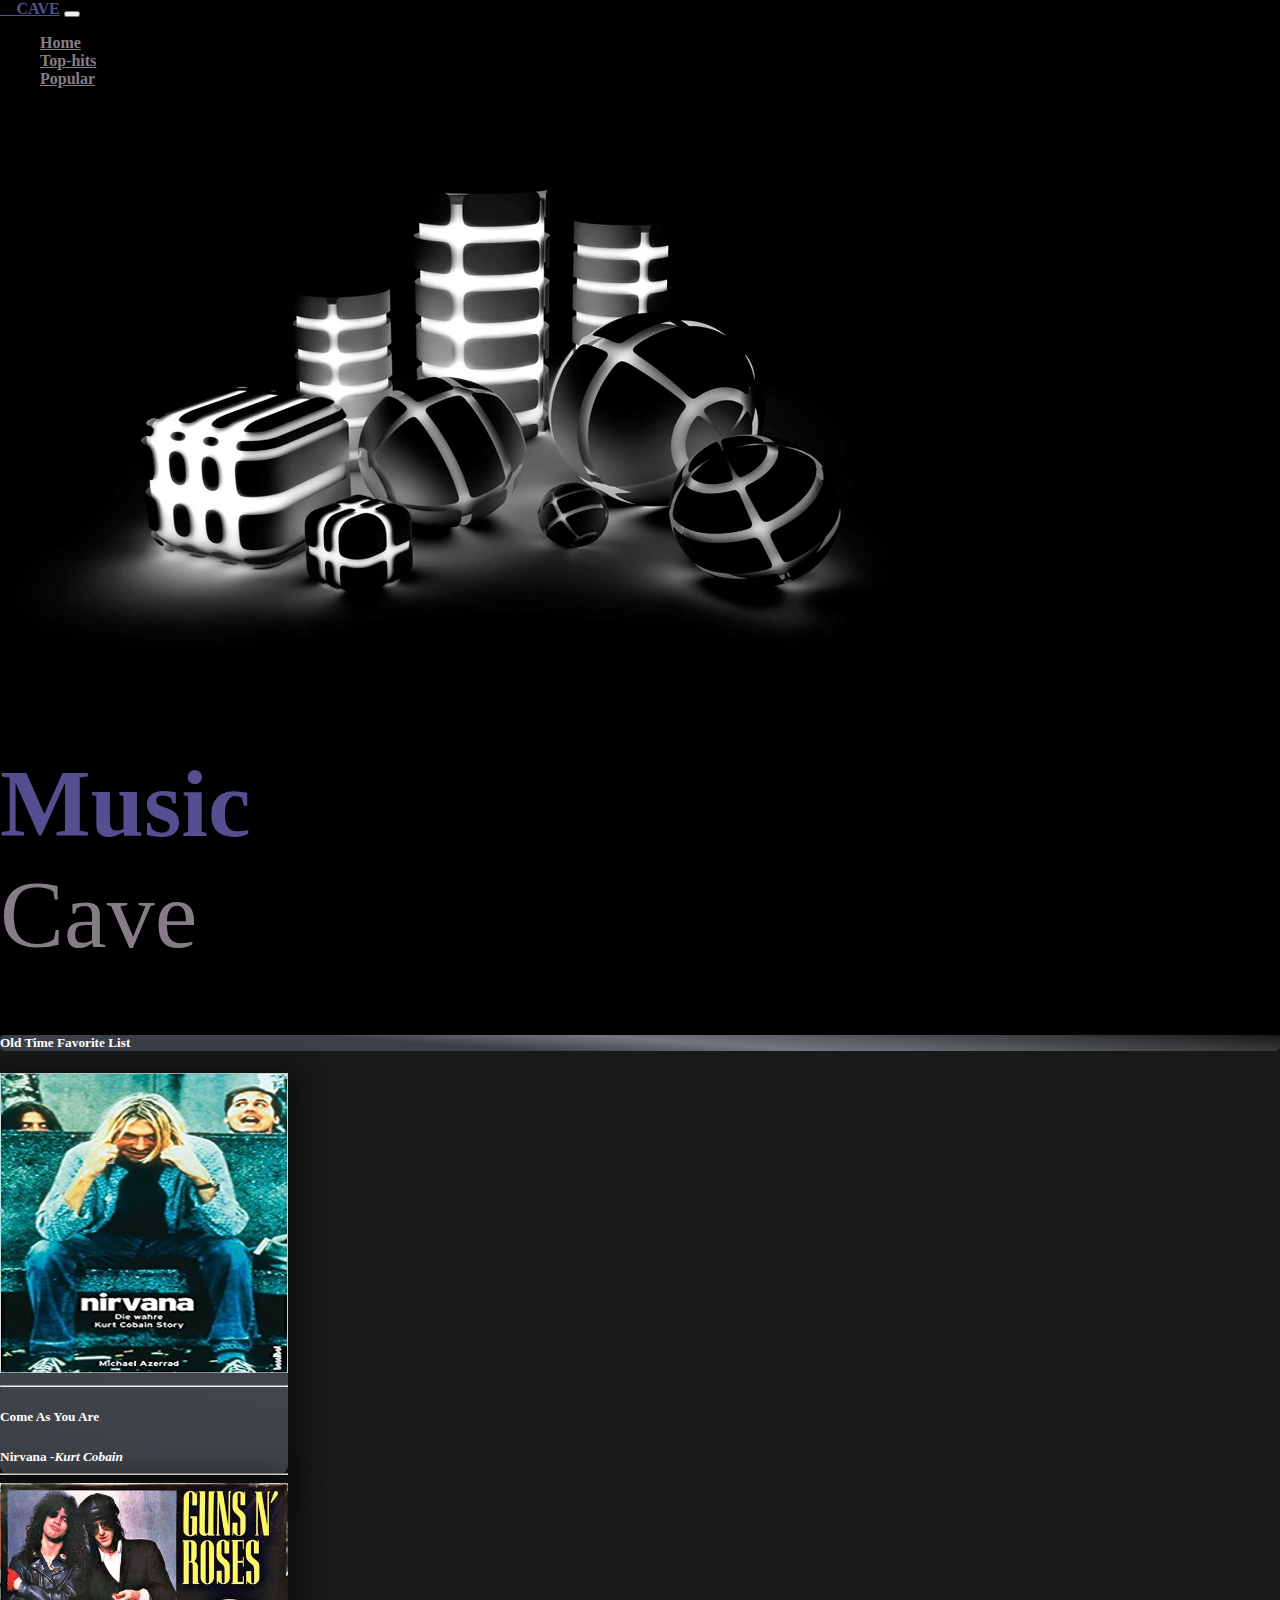
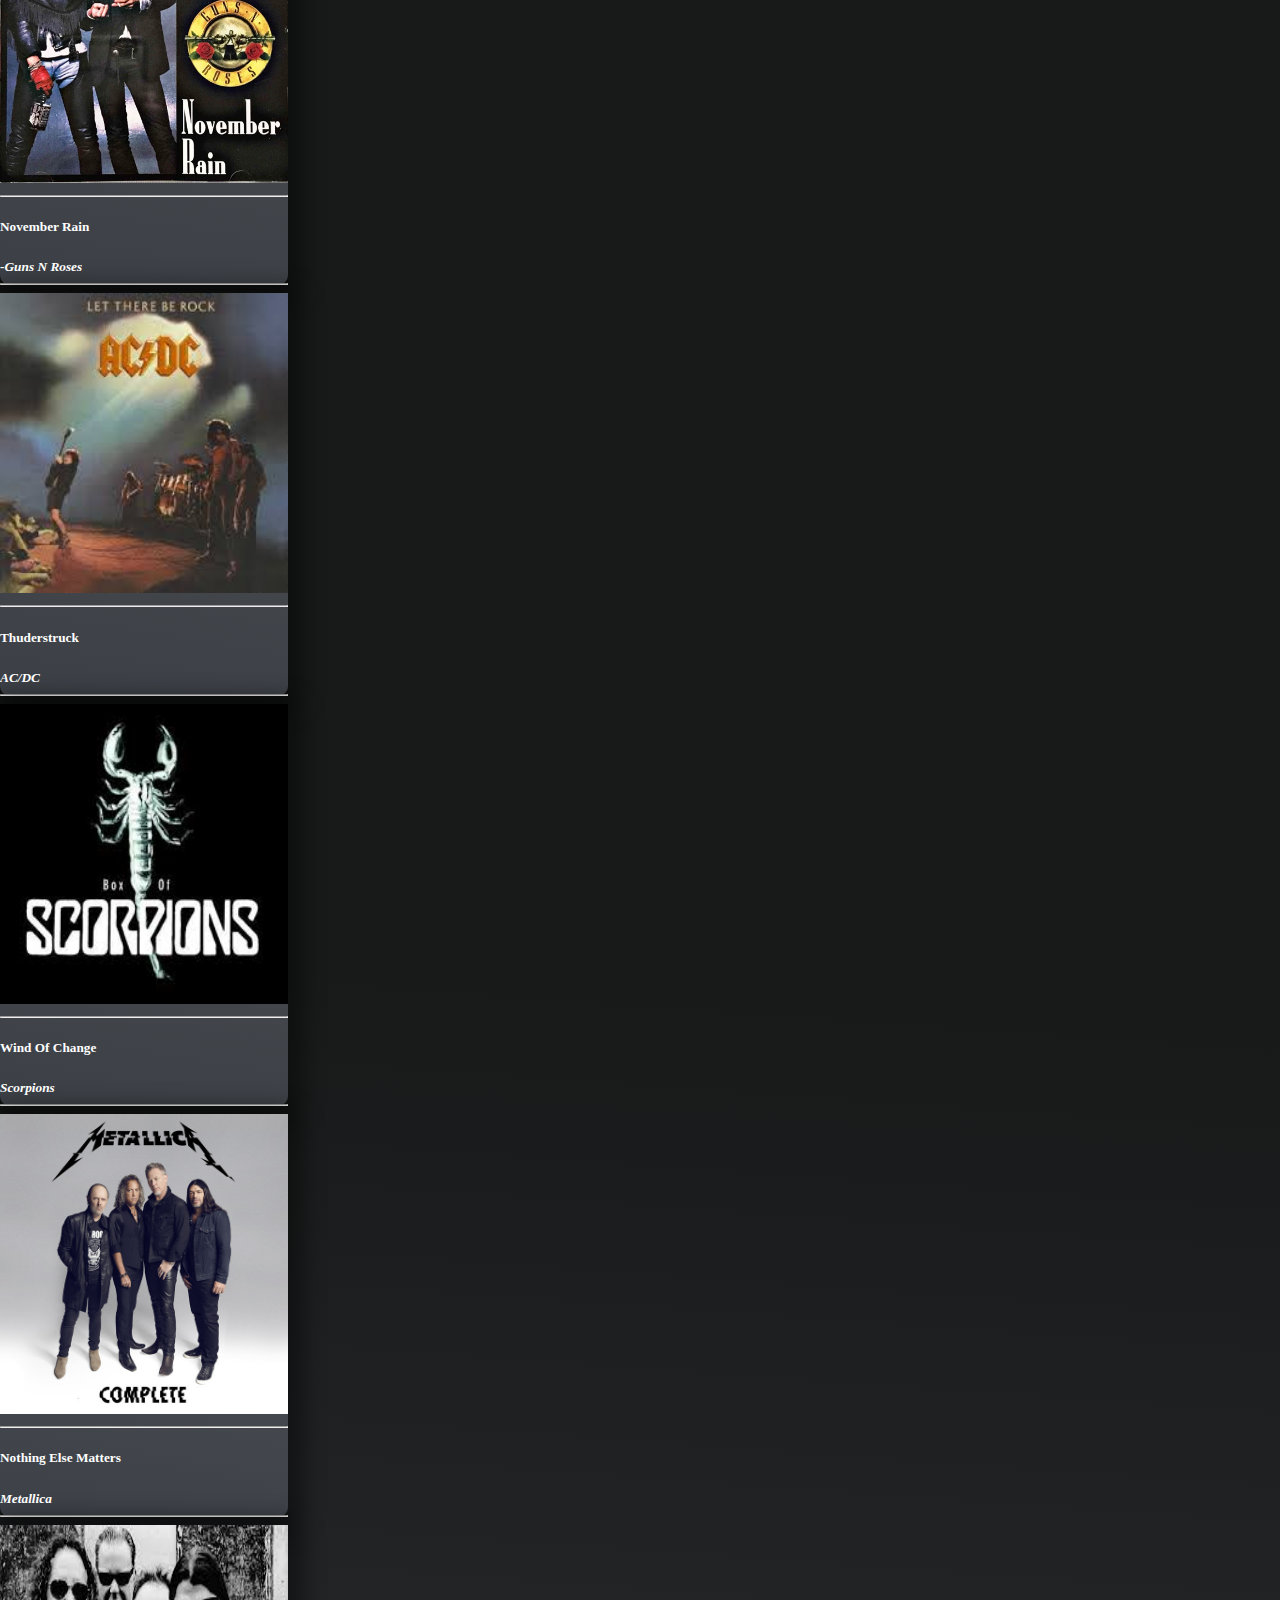
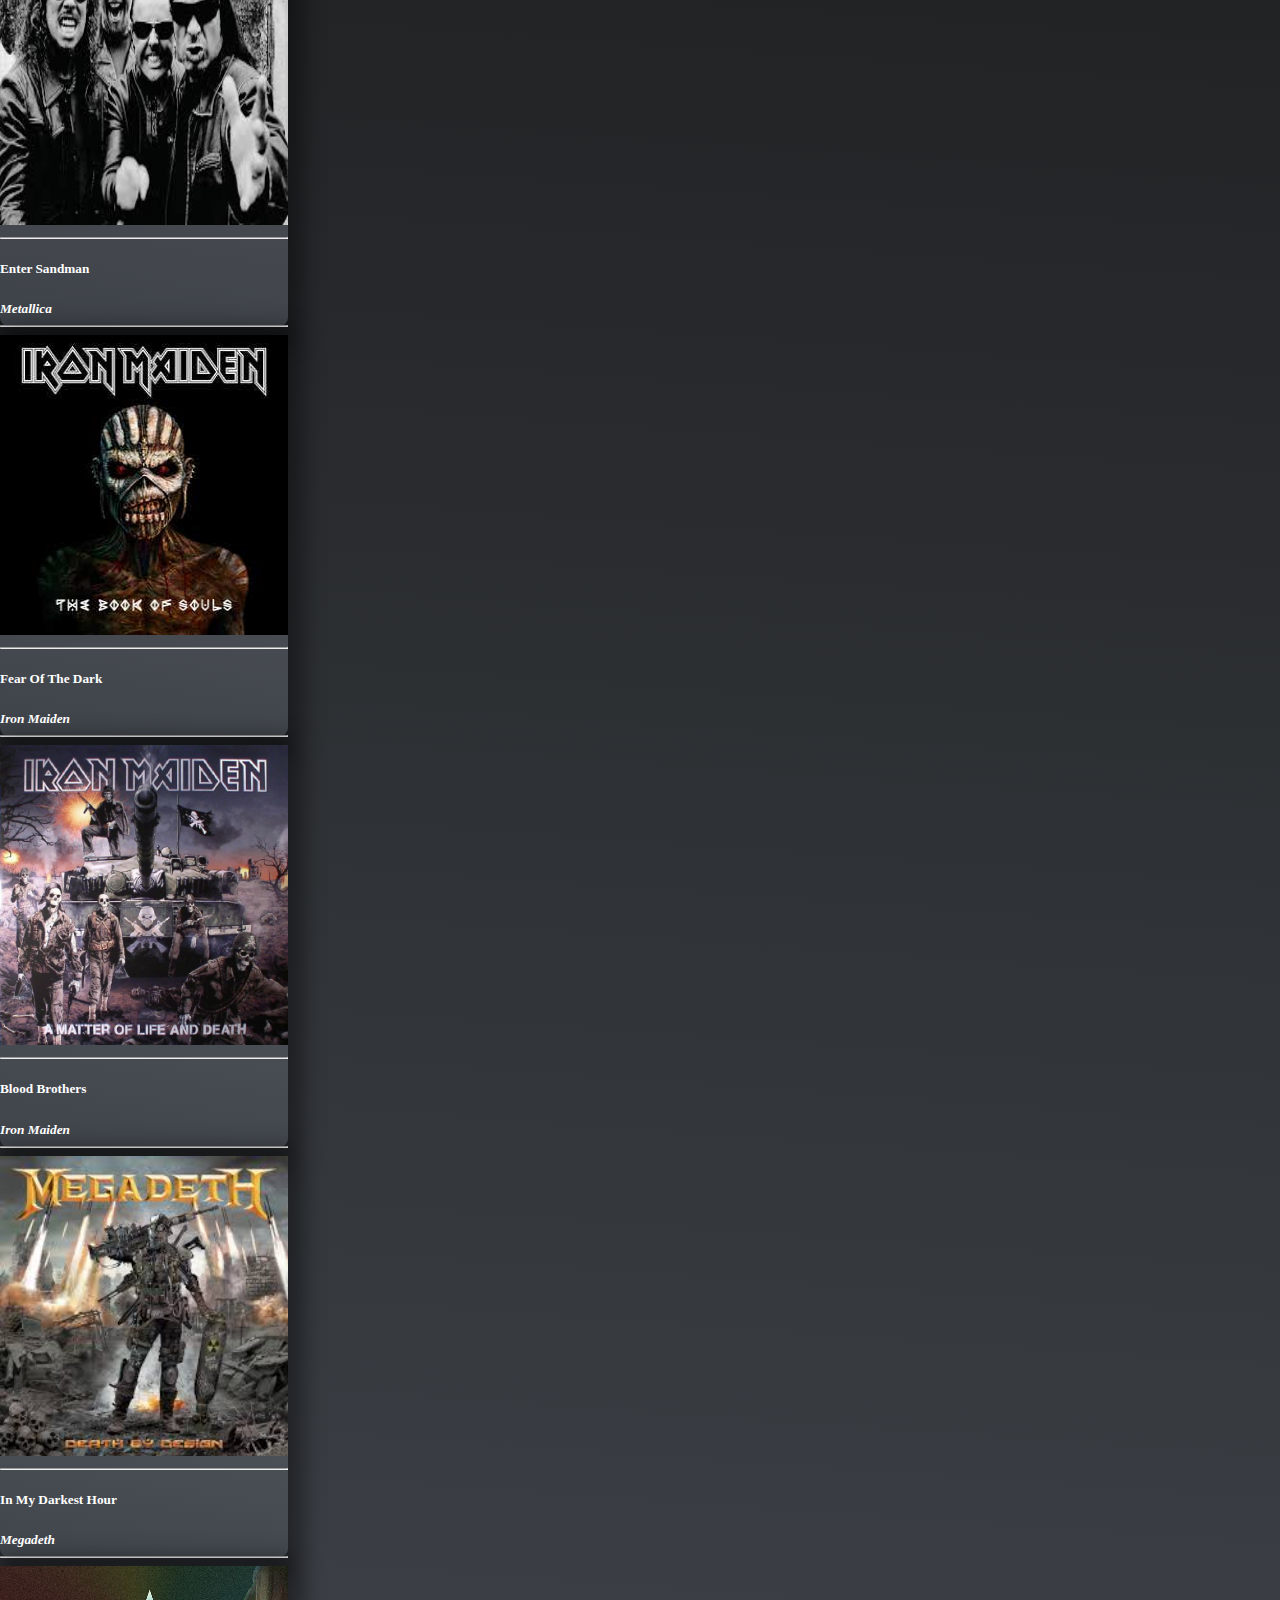
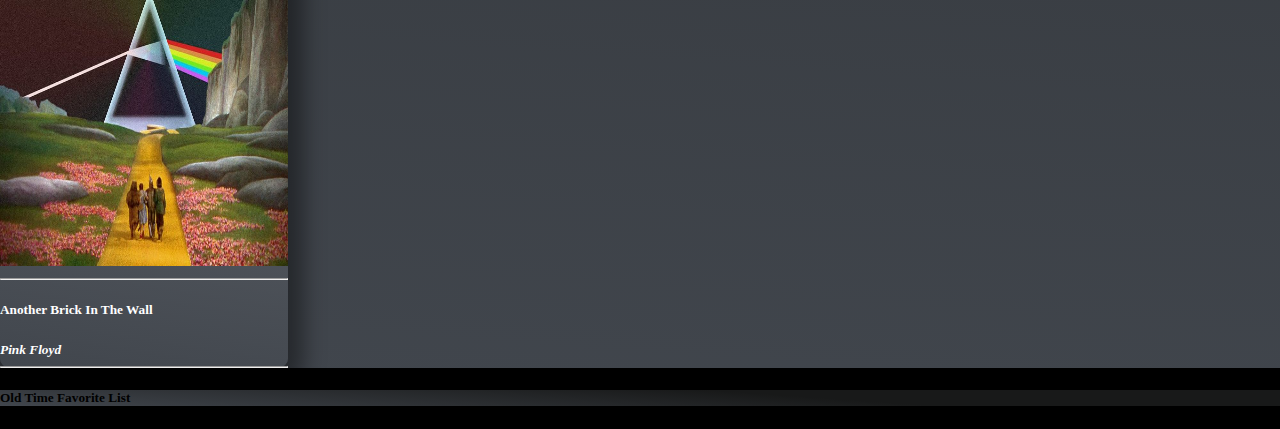
<file: M2-D9-Animations/index.html>
<!doctype html>
<html lang="en">

<head>
    <!-- Required meta tags -->
    <meta charset="utf-8">
    <meta name="viewport" content="width=device-width, initial-scale=1, shrink-to-fit=no">

    <!-- Bootstrap CSS -->
    <link rel="stylesheet" href="https://cdn.jsdelivr.net/npm/bootstrap@4.6.0/dist/css/bootstrap.min.css"
        integrity="sha384-B0vP5xmATw1+K9KRQjQERJvTumQW0nPEzvF6L/Z6nronJ3oUOFUFpCjEUQouq2+l" crossorigin="anonymous">

    <title>Music Cave</title>
    <style>
        body {
            margin: 0;
            padding: 0;
            font-family: tahoma;
            background-color: black;
        }

        nav>a.navbar-brand {
            color: rgb(85, 79, 145) !important;
            font-weight: bolder;
        }

        nav div ul.navbar-nav li.nav-item a {
            color: rgb(133, 125, 133) !important;
            font-weight: bolder;
        }

        nav div ul.navbar-nav li.nav-item a:hover {
            border-bottom: 2px solid rgb(85, 79, 145);
        }

        hr {
            background-color: whitesmoke;
        }

        .prime-color {
            color: rgb(85, 79, 145);
        }

        .secondry-color {
            color: rgb(133, 125, 133);
        }

        h1.prime-color {
            font-weight: bolder;
            font-size: 6rem;
        }

        @media(max-width: 1024px) {
            h1.prime-color {
                font-weight: bolder;
                font-size: 4rem;
            }
        }

        h1 span.secondry-color {
            font-weight: lighter;
        }

        main div.jumbotron {
            background-color: black;
        }

        main div.jumbotron>div.card {
            background: rgb(65, 70, 77);
            background: linear-gradient(4deg, rgba(65, 70, 77, 1) 0%, rgba(24, 25, 25, 1) 62%);
        }

        main div.jumbotron div.card>div.header-card {
            background: rgb(65, 70, 77);
            background: linear-gradient(4deg, rgba(65, 70, 77, 0.8631827731092436) 35%, rgba(119, 123, 130, 0.9556197478991597) 54%, rgba(24, 25, 25, 1) 100%);
            color: white;
            border-radius: 5px;
            font-weight: bolder;
        }

        .fav-songs-card {
            background: rgb(119, 123, 130);
            background: linear-gradient(9deg, rgba(119, 123, 130, 0.258140756302521) 0%, rgba(65, 70, 77, 0.8631827731092436) 0%, rgba(119, 123, 130, 0.5578606442577031) 84%);
            border-radius: 10px;
            color: white;
            font-weight: bolder;
            -webkit-box-shadow: 3px 5px 21px 13px rgba(0, 0, 0, 0.41);
            box-shadow: 3px 5px 21px 13px rgba(0, 0, 0, 0.41);
            /* font-size: 2rem; */
        }

        section div.jumbotron {
            background-color: black;
        }

        section div.jumbotron>div.card {
            background: rgb(65, 70, 77);
            background: linear-gradient(4deg, rgba(65, 70, 77, 1) 0%, rgba(24, 25, 25, 1) 62%);
        }
    </style>
</head>

<body>
    <!-- Nav-Bar -->
    <nav class="navbar navbar-expand-sm navbar-dark sticky-top">
        <a class="navbar-brand" href="#">  CAVE</a>
        <button class="navbar-toggler" type="button" data-toggle="collapse" data-target="#navbarSupportedContent"
            aria-controls="navbarSupportedContent" aria-expanded="false" aria-label="Toggle navigation">
            <span class="navbar-toggler-icon"></span>
        </button>

        <div class="collapse navbar-collapse" id="navbarSupportedContent">
            <ul class="navbar-nav ml-auto px-5">
                <li class="nav-item active">
                    <a class="nav-link" href="#">Home</a>
                </li>
                <li class="nav-item">
                    <a class="nav-link" href="#favouritealbums">Top-hits</a>
                </li>
                <li class="nav-item">
                    <a class="nav-link" href="#reviews">Popular</a>
                </li>
            </ul>
        </div>
    </nav>
    <!-- End Nav-bar -->
    <header class="p-0 m-0">
        <div class="container">
            <div class="d-flex justify-content-center">
                <img class="d-none d-sm-block" src="./img/bn.jpeg" alt="banner" width="80%" />
                <div class="d-flex align-items-center">
                    <h1 class="prime-color">Music <br><span class="secondry-color">Cave</span></h1>
                </div>
            </div>
        </div>
    </header>

    <!-- fav songs -->
    <main class="">
        <div class="jumbotron">
            <!-- card starts -->
            <div class="card pb-3">
                <div class="header-card">
                    <h5 class="card-header">Old Time Favorite List</h5>
                </div>
                <div class="d-flex justify-content-center flex-wrap flex-md-wrap">
                    <div class="card fav-songs-card m-3 fav-songs-card" style="width: 18rem;">
                        <div class="p-3">
                            <img class="card-img-top border rounded" src="./img/nirvana.jpeg" height="300"
                                alt="Card image cap" style="width: 100%; object-fit: fill;">
                            <div class="pt-2 px-0">
                                <hr>
                                <div class="d-flex justify-content-center">
                                    <h5 class="">Come As You Are</h5>
                                </div>
                                <div class="d-flex justify-content-center">
                                    <small>
                                        Nirvana -<cite title="Source Title">Kurt Cobain</cite>
                                    </small>
                                </div>
                            </div>
                            <hr>
                        </div>
                    </div>
                    <!--  -->
                    <div class="card m-3 fav-songs-card" style="width: 18rem;">
                        <div class="p-3">
                            <img class="card-img-top border rounded" src="./img/7.webp" height="300"
                                alt="Card image cap" style="width: 100%; object-fit: fill;">
                            <div class="pt-2 px-0">
                                <hr>
                                <div class="d-flex justify-content-center">
                                    <h5 class="">November Rain</h5>
                                </div>
                                <div class="d-flex justify-content-center">
                                    <small>
                                        -<cite title="Source Title">Guns N Roses</cite>
                                    </small>
                                </div>
                            </div>
                            <hr>
                        </div>
                    </div>
                    <!--  -->
                    <div class="card m-3 fav-songs-card" style="width: 18rem;">
                        <div class="p-3">
                            <img class="card-img-top border rounded" src="./img/ac:dc.jpeg" height="300"
                                alt="Card image cap" style="width: 100%; object-fit: fill;">
                            <div class="pt-2 px-0">
                                <hr>
                                <div class="d-flex justify-content-center">
                                    <h5 class="">Thuderstruck</h5>
                                </div>
                                <div class="d-flex justify-content-center">
                                    <small>
                                        <cite title="Source Title">AC/DC</cite>
                                    </small>
                                </div>
                            </div>
                            <hr>
                        </div>
                    </div>
                    <!--  -->
                    <div class="card m-3 fav-songs-card" style="width: 18rem;">
                        <div class="p-3">
                            <img class="card-img-top border rounded" src="./img/Scorpions.jpeg" height="300"
                                alt="Card image cap" style="width: 100%; object-fit: fill;">
                            <div class="pt-2 px-0">
                                <hr>
                                <div class="d-flex justify-content-center">
                                    <h5 class="">Wind Of Change</h5>
                                </div>
                                <div class="d-flex justify-content-center">
                                    <small>
                                        <cite title="Source Title">Scorpions</cite>
                                    </small>
                                </div>
                            </div>
                            <hr>
                        </div>
                    </div>
                    <!--  -->
                    <div class="card m-3 fav-songs-card" style="width: 18rem;">
                        <div class="p-3">
                            <img class="card-img-top border rounded" src="./img/Metallica.jpeg" height="300"
                                alt="Card image cap" style="width: 100%; object-fit: cover;">
                            <div class="pt-2 px-0">
                                <hr>
                                <div class="d-flex justify-content-center">
                                    <h5 class="">Nothing Else Matters</h5>
                                </div>
                                <div class="d-flex justify-content-center">
                                    <small>
                                        <cite title="Source Title">Metallica</cite>
                                    </small>
                                </div>
                            </div>
                            <hr>
                        </div>
                    </div>
                    <!--  -->
                    <div class="card m-3 fav-songs-card" style="width: 18rem;">
                        <div class="p-3">
                            <img class="card-img-top border rounded" src="./img/Metallica-2.jpeg" height="300"
                                alt="Card image cap" style="width: 100%; object-fit: fill;">
                            <div class="pt-2 px-0">
                                <hr>
                                <div class="d-flex justify-content-center">
                                    <h5 class="">Enter Sandman</h5>
                                </div>
                                <div class="d-flex justify-content-center">
                                    <small>
                                        <cite title="Source Title">Metallica</cite>
                                    </small>
                                </div>
                            </div>
                            <hr>
                        </div>
                    </div>
                    <!--  -->
                    <div class="card m-3 fav-songs-card" style="width: 18rem;">
                        <div class="p-3">
                            <img class="card-img-top border rounded" src="./img/iron-mainden.jpeg" height="300"
                                alt="Card image cap" style="width: 100%; object-fit: fill;">
                            <div class="pt-2 px-0">
                                <hr>
                                <div class="d-flex justify-content-center">
                                    <h5 class="">Fear Of The Dark</h5>
                                </div>
                                <div class="d-flex justify-content-center">
                                    <small>
                                        <cite title="Source Title">Iron Maiden</cite>
                                    </small>
                                </div>
                            </div>
                            <hr>
                        </div>
                    </div>
                    <!--  -->
                    <div class="card m-3 fav-songs-card" style="width: 18rem;">
                        <div class="p-3">
                            <img class="card-img-top border rounded" src="./img/iron-maiden-1.jpeg" height="300"
                                alt="Card image cap" style="width: 100%; object-fit: fill;">
                            <div class="pt-2 px-0">
                                <hr>
                                <div class="d-flex justify-content-center">
                                    <h5 class="">Blood Brothers</h5>
                                </div>
                                <div class="d-flex justify-content-center">
                                    <small>
                                        <cite title="Source Title">Iron Maiden</cite>
                                    </small>
                                </div>
                            </div>
                            <hr>
                        </div>
                    </div>
                    <!--  -->
                    <div class="card m-3 fav-songs-card" style="width: 18rem;">
                        <div class="p-3">
                            <img class="card-img-top border rounded" src="./img/megadeath.jpeg" height="300"
                                alt="Card image cap" style="width: 100%; object-fit: fill;">
                            <div class="pt-2 px-0">
                                <hr>
                                <div class="d-flex justify-content-center">
                                    <h5 class="">In My Darkest Hour</h5>
                                </div>
                                <div class="d-flex justify-content-center">
                                    <small>
                                        <cite title="Source Title">Megadeth</cite>
                                    </small>
                                </div>
                            </div>
                            <hr>
                        </div>
                    </div>
                    <!--  -->
                    <div class="card m-3 fav-songs-card" style="width: 18rem;">
                        <div class="p-3">
                            <img class="card-img-top border rounded" src="./img/Pink-Floyd.jpeg" height="300"
                                alt="Card image cap" style="width: 100%; object-fit: fill;">
                            <div class="pt-2 px-0">
                                <hr>
                                <div class="d-flex justify-content-center">
                                    <h5 class="">Another Brick In The Wall</h5>
                                </div>
                                <div class="d-flex justify-content-center">
                                    <small>
                                        <cite title="Source Title">Pink Floyd</cite>
                                    </small>
                                </div>
                            </div>
                            <hr>
                        </div>
                    </div>
                    <!--  -->
                    <!-- end -->
                </div>
            </div>
        </div>
    </main>
    <!-- play list -->
    <section class="">
        <div class="jumbotron">
            <!-- card starts -->
            <div class="card pb-3">
                <div class="header-card">
                    <h5 class="card-header">Old Time Favorite List</h5>
                </div>
                <div class="d-flex justify-content-center flex-wrap flex-md-wrap">

                    <!--  -->
                    <!-- end -->
                </div>
            </div>
        </div>
    </section>



    <script src="https://code.jquery.com/jquery-3.5.1.slim.min.js"
        integrity="sha384-DfXdz2htPH0lsSSs5nCTpuj/zy4C+OGpamoFVy38MVBnE+IbbVYUew+OrCXaRkfj"
        crossorigin="anonymous"></script>
    <script src="https://cdn.jsdelivr.net/npm/bootstrap@4.6.0/dist/js/bootstrap.bundle.min.js"
        integrity="sha384-Piv4xVNRyMGpqkS2by6br4gNJ7DXjqk09RmUpJ8jgGtD7zP9yug3goQfGII0yAns"
        crossorigin="anonymous"></script>
</body>

</html>
</file>
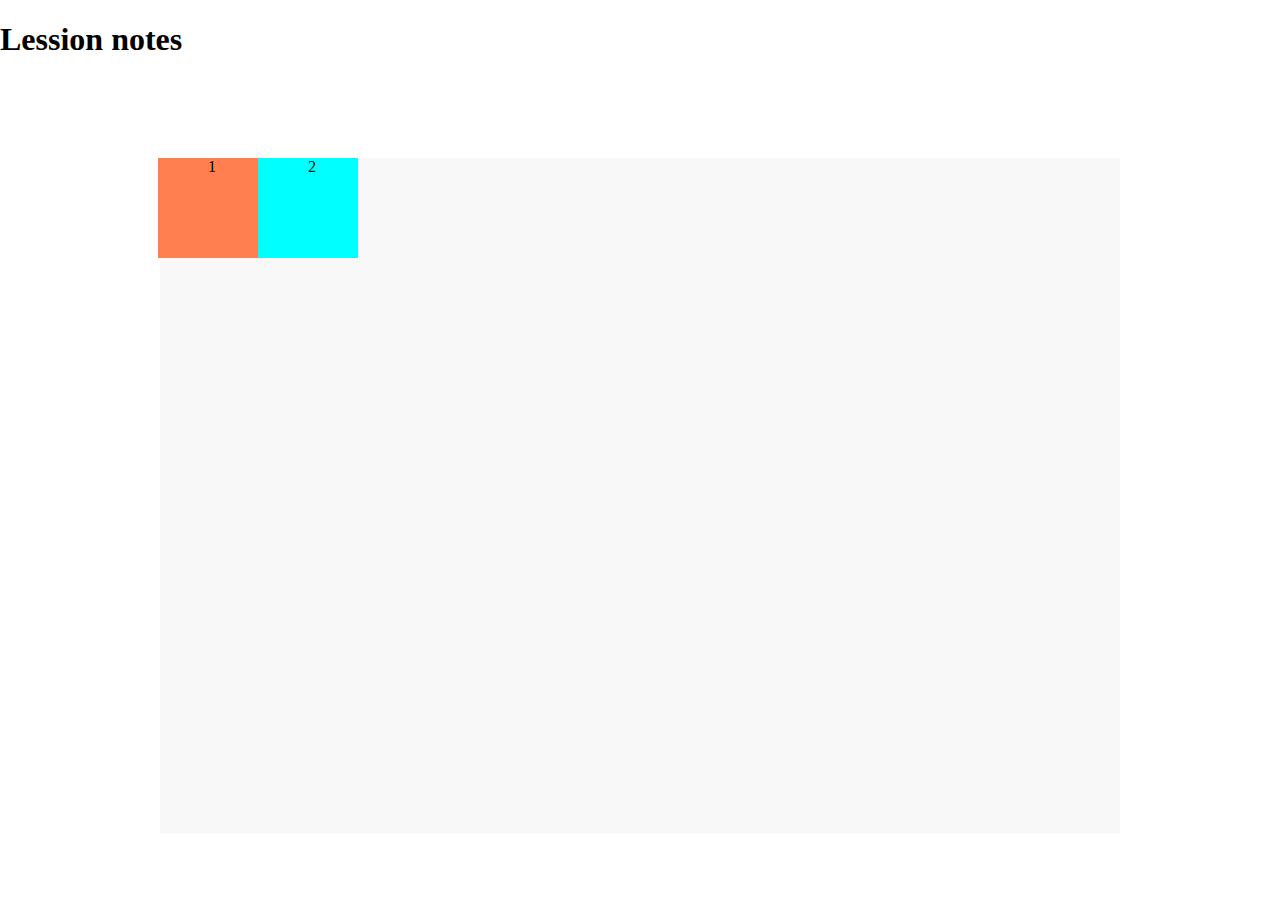
<file: M2-D4-Strivevideo-Aug21--master/index2.html>
<!DOCTYPE html>
<html lang="en">

<head>
    <meta charset="UTF-8">
    <meta http-equiv="X-UA-Compatible" content="IE=edge">
    <meta name="viewport" content="width=device-width, initial-scale=1.0">
    <title>Document</title>
    <style>
        * {
            box-sizing: border-box;
        }

        body {
            margin: 0;
        }

        .box {
            width: 50%;
            height: 200px;
            display: inline-block;
            margin-left: -2px;
            margin-right: -2px;
            padding-left: 50px;
            padding-right: 50px;
        }

        .box-sm {
            width: 100px;
            height: 100px;
        }

        .coral {
            background-color: coral;
        }

        .aqua {
            background-color: aqua;
        }

        footer {
            height: 200px;
            background-color: black;
            color: white;
        }

        section {
            max-width: 960px;
            background-color: #f8f8f8;
            margin: 0 auto;
            margin-top: 100px;
            height: 75vh;
        }
    </style>
</head>

<body>
    <h1>Lession notes</h1>
    <!-- <header>
        <h1>I'm a title</h1>
        <div class="box">
            <div class="coral">
                <p>
                    Lorem ipsum <strong>dolor</strong> <a href="#">sit amet consectetur</a>, <span>adipisicing
                        elit</span>.
                    Eos similique pariatur, alias
                    reiciendis, consectetur aspernatur nihil, temporibus nemo delectus id vero! Consequuntur accusamus
                    eum
                    iusto
                    quas ipsa! Nesciunt, quam et.
                </p>
            </div>
            <div class="coral">
                <p>
                    Lorem ipsum <strong>dolor</strong> <a href="#">sit amet consectetur</a>, <span>adipisicing
                        elit</span>.
                    Eos similique pariatur, alias
                    reiciendis, consectetur aspernatur nihil, temporibus nemo delectus id vero! Consequuntur accusamus
                    eum
                    iusto
                    quas ipsa! Nesciunt, quam et.
                </p>
                 <img
                    src="https://images.unsplash.com/photo-1629735215150-d988775b90cb?ixid=MnwxMjA3fDB8MHxwaG90by1wYWdlfHx8fGVufDB8fHx8&ixlib=rb-1.2.1&auto=format&fit=crop&w=1394&q=80" /> 
            </div>
        </div>
        <div class="box">
            <div class="aqua">
                Lorem ipsum dolor sit amet consectetur adipisicing elit. Atque similique quibusdam molestiae
                tempora? Suscipit, voluptas. Praesentium doloribus obcaecati dolorem voluptas aperiam consequuntur a
                ratione
                ad,
                sapiente, atque debitis. Provident, animi.
            </div>
        </div>

    </header>
    <footer>
        Test
    </footer> -->

    <section>
        <div class="box box-sm coral">
            <div>1</div>
        </div>
        <div class="box box-sm aqua">2</div>
    </section>

</body>

</html>
</file>
<file: M2-D7/style.css>
/* EX1) Write a selector to target the h1 in jumbotron */
.jumbotron div h1{
    color: aqua;
}

/* EX2) Write a selector to target every children of the navbar */
div nav.nav:first-child{
    font-weight: bold;
    background-color:rgb(8, 78, 105);
    
}
/* EX3) Write a selector to target the "continue reading..." inside the jumbotron */
.jumbotron div p > a{
    background-color:cornflowerblue;
}

/* EX4) Write a selector to target the first blogpost */
div.blog-main > div:first-of-type > p:nth-of-type(2){
    background-color:rgb(180, 180, 221);
}
/* EX5) Write a selector to target the "even" links in the navbar */
nav.nav > a:nth-of-type(even){
    background-color:darkgreen;
}
/* EX6) Write a selector to target the last blog post */
div.blog-post:nth-of-type(3){
    background-color:rgb(180, 180, 221);
}

/* EX7) Write a selector to target all the li into the first ordered-list in the sidebar ( Archives ) */
aside > div:nth-of-type(2) > ol > li{
    /* color: rgb(143, 53, 53); */
    background-color:rgb(118, 150, 207);
}
/* EX8) Write a selector to target the second post author */

main div.blog-main div.blog-post:nth-of-type(2) > p:nth-of-type(1) a{
    background-color:rgb(228, 163, 228);
    padding:5px 5px;
}
/* EX9) Write a selector to target the "back to top" link     
#### EXTRA Try doing it without targeting the footer element directly */


body p:last-of-type > a[href="#"]:not(.font-weight-bold){
    background-color:rgb(75, 46, 75);
    padding:10px;
    position:absolute;
    top:0;
    right:50%;
}

/* EX10) Write a selector to target the footer */
body footer.blog-footer{
    text-align:center;
    height:50px;
    background:darkseagreen;
}

.jumbo{
    background-color:darkseagreen !important;
}
</file>
